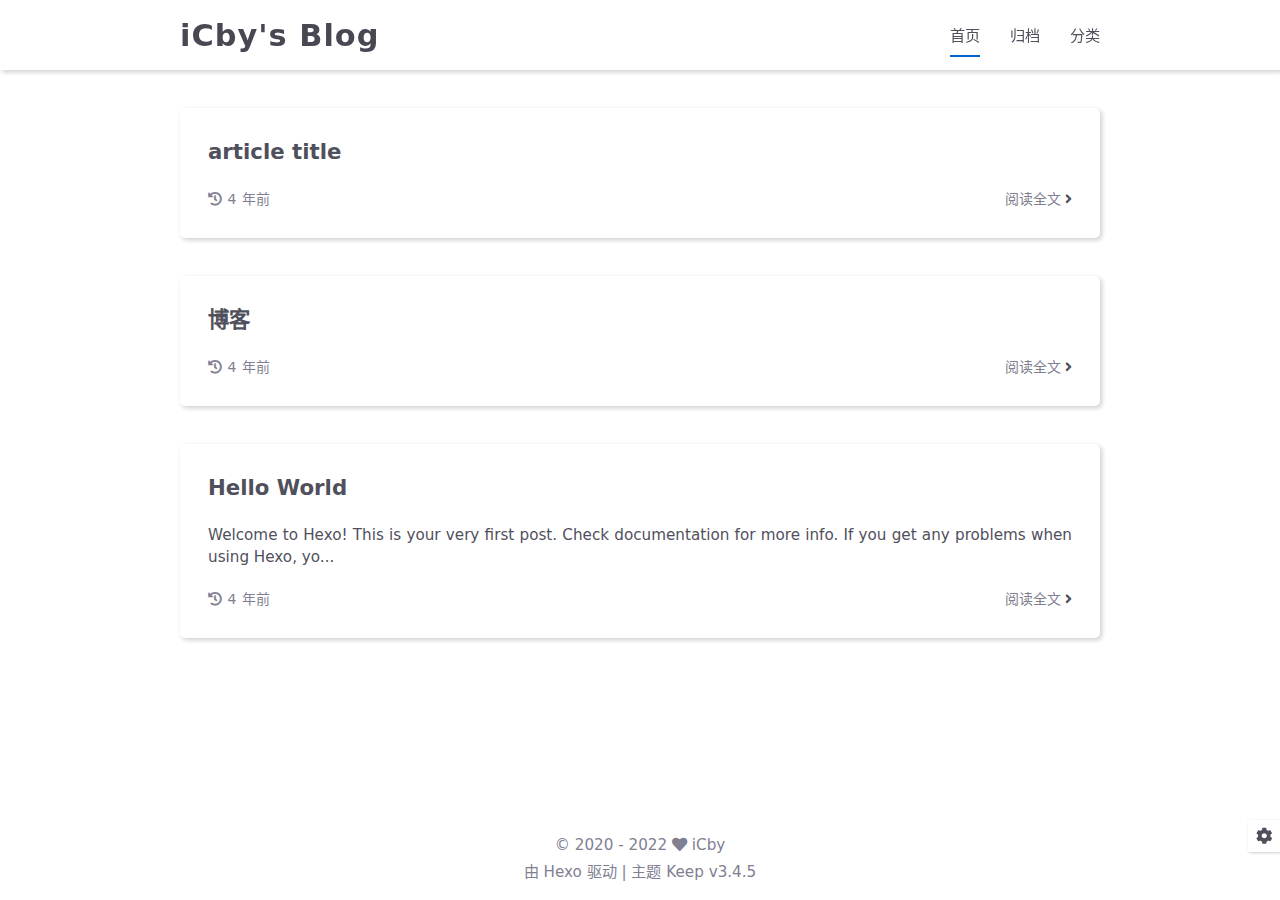
<file: index.html>
<!DOCTYPE html>
<html lang="zh-CN">
<head>
    <meta charset="utf-8">
    <meta name="viewport" content="width=device-width, initial-scale=1, maximum-scale=1">
    <meta name="keywords" content="Hexo Theme Keep">
    <meta name="description" content="Hexo Theme Keep">
    <meta name="author" content="iCby">
    
    <title>
        
        iCby&#39;s Blog
    </title>
    
<link rel="stylesheet" href="/css/style.css">

    <link rel="shortcut icon" href="/images/logo.svg">
    
<link rel="stylesheet" href="/css/font-awesome.min.css">

    <script id="hexo-configurations">
    let KEEP = window.KEEP || {};
    KEEP.hexo_config = {"hostname":"icby.github.io","root":"/","language":"zh-CN"};
    KEEP.theme_config = {"toc":{"enable":false,"number":false,"expand_all":false,"init_open":false},"style":{"primary_colo0r":"#0066CC","avatar":"https://gitee.com/icby/image/raw/master/image/maomao.JPG","favicon":"/images/logo.svg","article_img_align":"left","left_side_width":"260px","content_max_width":"920px","hover":{"shadow":false,"scale":false},"first_screen":{"enable":null,"background_img":"url(\"https://gitee.com/icby/image/raw/master/1.jpg\")","description":"Keep writing and Keep loving."},"scroll":{"progress_bar":{"enable":false},"percent":{"enable":false}}},"local_search":{"enable":false,"preload":false},"code_copy":{"enable":false,"style":"default"},"pjax":{"enable":false},"lazyload":{"enable":false},"version":"3.4.5"};
    KEEP.language_ago = {"second":"%s 秒前","minute":"%s 分钟前","hour":"%s 小时前","day":"%s 天前","week":"%s 周前","month":"%s 个月前","year":"%s 年前"};
  </script>
<meta name="generator" content="Hexo 6.1.0"><link rel="alternate" href="/atom.xml" title="Hexo" type="application/atom+xml">
</head>


<body>
<div class="progress-bar-container">
    

    
</div>


<main class="page-container">

    

    <div class="page-main-content">

        <div class="page-main-content-top">
            <header class="header-wrapper">

    <div class="header-content">
        <div class="left">
            
            <a class="logo-title" href="/">
                iCby&#39;s Blog
            </a>
        </div>

        <div class="right">
            <div class="pc">
                <ul class="menu-list">
                    
                        <li class="menu-item">
                            <a class="active"
                               href="/"
                            >
                                首页
                            </a>
                        </li>
                    
                        <li class="menu-item">
                            <a class=""
                               href="/archives"
                            >
                                归档
                            </a>
                        </li>
                    
                        <li class="menu-item">
                            <a class=""
                               href="/categories"
                            >
                                分类
                            </a>
                        </li>
                    
                    
                </ul>
            </div>
            <div class="mobile">
                
                <div class="icon-item menu-bar">
                    <div class="menu-bar-middle"></div>
                </div>
            </div>
        </div>
    </div>

    <div class="header-drawer">
        <ul class="drawer-menu-list">
            
                <li class="drawer-menu-item flex-center">
                    <a class="active"
                       href="/">首页</a>
                </li>
            
                <li class="drawer-menu-item flex-center">
                    <a class=""
                       href="/archives">归档</a>
                </li>
            
                <li class="drawer-menu-item flex-center">
                    <a class=""
                       href="/categories">分类</a>
                </li>
            
        </ul>
    </div>

    <div class="window-mask"></div>

</header>


        </div>

        <div class="page-main-content-middle">

            <div class="main-content">

                
                    <div class="home-content-container fade-in-down-animation">
    <ul class="home-article-list">
        
            <li class="home-article-item">

                

                <h3 class="home-article-title">
                    <a href="/2022/03/29/article-title/">
                        article title
                    </a>
                </h3>

                <div class="home-article-content markdown-body">
                    
                        
                    
                </div>

                <div class="home-article-meta-info-container">
    <div class="home-article-meta-info">
        <span><i class="fas fa-history"></i>&nbsp;<span class="home-article-date" data-date="Tue Mar 29 2022 11:12:10 GMT+0800">2022-03-29</span></span>
        
        
    </div>

    <a href="/2022/03/29/article-title/">阅读全文&nbsp;<i class="fas fa-angle-right"></i></a>
</div>

            </li>
        
            <li class="home-article-item">

                

                <h3 class="home-article-title">
                    <a href="/2022/03/29/%E5%8D%9A%E5%AE%A2/">
                        博客
                    </a>
                </h3>

                <div class="home-article-content markdown-body">
                    
                        
                    
                </div>

                <div class="home-article-meta-info-container">
    <div class="home-article-meta-info">
        <span><i class="fas fa-history"></i>&nbsp;<span class="home-article-date" data-date="Tue Mar 29 2022 10:49:45 GMT+0800">2022-03-29</span></span>
        
        
    </div>

    <a href="/2022/03/29/%E5%8D%9A%E5%AE%A2/">阅读全文&nbsp;<i class="fas fa-angle-right"></i></a>
</div>

            </li>
        
            <li class="home-article-item">

                

                <h3 class="home-article-title">
                    <a href="/2022/03/28/hello-world/">
                        Hello World
                    </a>
                </h3>

                <div class="home-article-content markdown-body">
                    
                        Welcome to Hexo! This is your very first post. Check documentation for more info. If you get any problems when using Hexo, yo...
                    
                </div>

                <div class="home-article-meta-info-container">
    <div class="home-article-meta-info">
        <span><i class="fas fa-history"></i>&nbsp;<span class="home-article-date" data-date="Mon Mar 28 2022 20:07:32 GMT+0800">2022-03-28</span></span>
        
        
    </div>

    <a href="/2022/03/28/hello-world/">阅读全文&nbsp;<i class="fas fa-angle-right"></i></a>
</div>

            </li>
        
    </ul>

    <div class="home-paginator">
        <div class="paginator">
    

    
</div>

    </div>
</div>


                
            </div>

        </div>

        <div class="page-main-content-bottom">
            <footer class="footer">
    <div class="info-container">
        <div class="copyright-info info-item">
            &copy;
            
              <span>2020</span>
              -
            
            2022&nbsp;<i class="fas fa-heart icon-animate"></i>&nbsp;<a href="/">iCby</a>
        </div>
        
        <div class="theme-info info-item">
            由 <a target="_blank" href="https://hexo.io">Hexo</a> 驱动&nbsp;|&nbsp;主题&nbsp;<a class="theme-version" target="_blank" href="https://github.com/XPoet/hexo-theme-keep">Keep v3.4.5</a>
        </div>
        
        
    </div>
</footer>

        </div>
    </div>

    

    <div class="right-bottom-side-tools">
        <div class="side-tools-container">
    <ul class="side-tools-list">
        <li class="tools-item tool-font-adjust-plus flex-center">
            <i class="fas fa-search-plus"></i>
        </li>

        <li class="tools-item tool-font-adjust-minus flex-center">
            <i class="fas fa-search-minus"></i>
        </li>

        <li class="tools-item tool-expand-width flex-center">
            <i class="fas fa-arrows-alt-h"></i>
        </li>

        <li class="tools-item tool-dark-light-toggle flex-center">
            <i class="fas fa-moon"></i>
        </li>

        <!-- rss -->
        

        
            <li class="tools-item tool-scroll-to-top flex-center">
                <i class="fas fa-arrow-up"></i>
            </li>
        

        <li class="tools-item tool-scroll-to-bottom flex-center">
            <i class="fas fa-arrow-down"></i>
        </li>
    </ul>

    <ul class="exposed-tools-list">
        <li class="tools-item tool-toggle-show flex-center">
            <i class="fas fa-cog fa-spin"></i>
        </li>
        
    </ul>
</div>

    </div>

    

    <div class="image-viewer-container">
    <img src="">
</div>


    

</main>





<script src="/js/utils.js"></script>

<script src="/js/main.js"></script>

<script src="/js/header-shrink.js"></script>

<script src="/js/back2top.js"></script>

<script src="/js/dark-light-toggle.js"></script>








<div class="post-scripts">
    
</div>



</body>
</html>
</file>
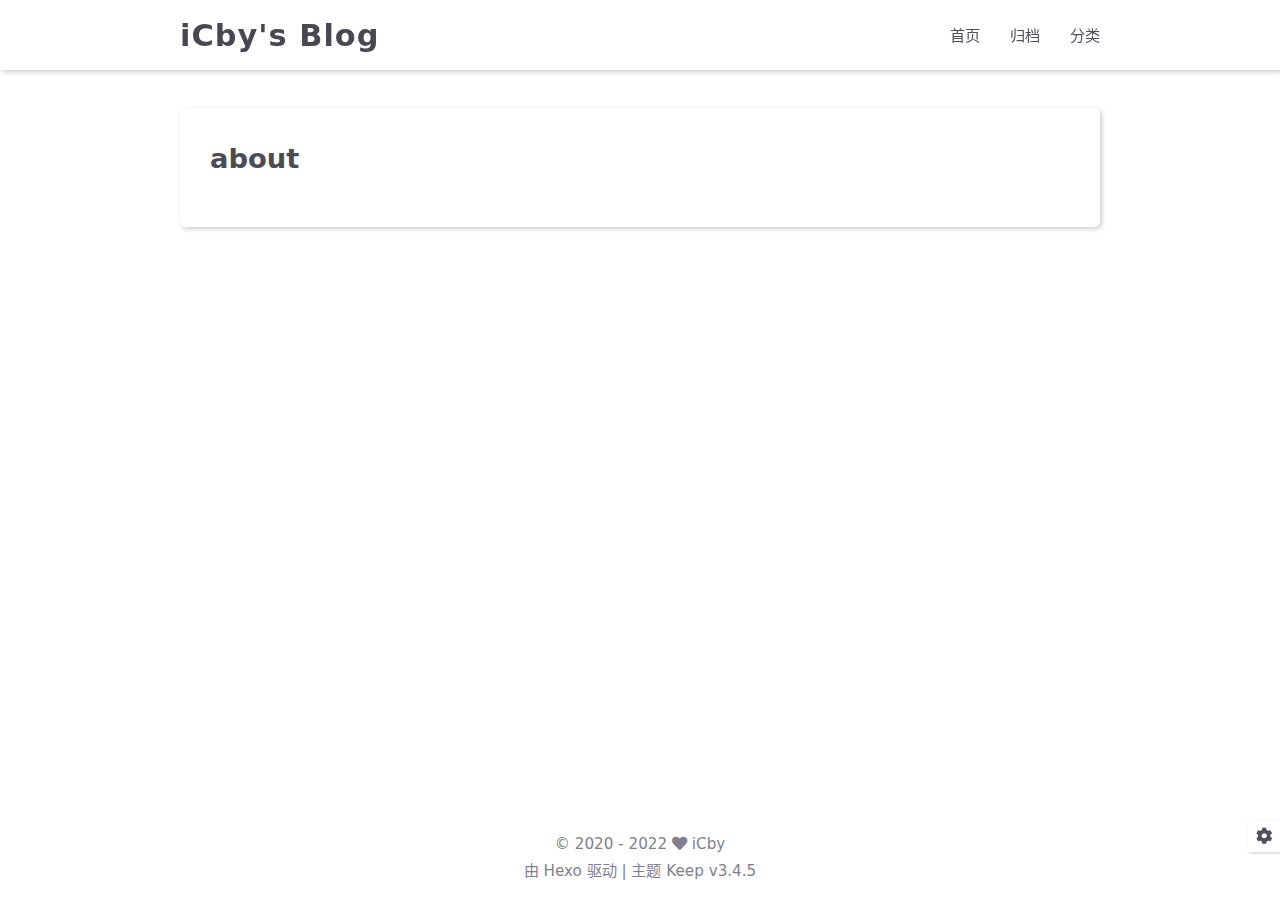
<file: about/index.html>
<!DOCTYPE html>
<html lang="zh-CN">
<head>
    <meta charset="utf-8">
    <meta name="viewport" content="width=device-width, initial-scale=1, maximum-scale=1">
    <meta name="keywords" content="Hexo Theme Keep">
    <meta name="description" content="Hexo Theme Keep">
    <meta name="author" content="iCby">
    
    <title>
        
            关于 |
        
        iCby&#39;s Blog
    </title>
    
<link rel="stylesheet" href="/css/style.css">

    <link rel="shortcut icon" href="/images/logo.svg">
    
<link rel="stylesheet" href="/css/font-awesome.min.css">

    <script id="hexo-configurations">
    let KEEP = window.KEEP || {};
    KEEP.hexo_config = {"hostname":"icby.github.io","root":"/","language":"zh-CN"};
    KEEP.theme_config = {"toc":{"enable":false,"number":false,"expand_all":false,"init_open":false},"style":{"primary_colo0r":"#0066CC","avatar":"https://gitee.com/icby/image/raw/master/image/maomao.JPG","favicon":"/images/logo.svg","article_img_align":"left","left_side_width":"260px","content_max_width":"920px","hover":{"shadow":false,"scale":false},"first_screen":{"enable":null,"background_img":"url(\"https://gitee.com/icby/image/raw/master/1.jpg\")","description":"Keep writing and Keep loving."},"scroll":{"progress_bar":{"enable":false},"percent":{"enable":false}}},"local_search":{"enable":false,"preload":false},"code_copy":{"enable":false,"style":"default"},"pjax":{"enable":false},"lazyload":{"enable":false},"version":"3.4.5"};
    KEEP.language_ago = {"second":"%s 秒前","minute":"%s 分钟前","hour":"%s 小时前","day":"%s 天前","week":"%s 周前","month":"%s 个月前","year":"%s 年前"};
  </script>
<meta name="generator" content="Hexo 6.1.0"><link rel="alternate" href="/atom.xml" title="Hexo" type="application/atom+xml">
</head>


<body>
<div class="progress-bar-container">
    

    
</div>


<main class="page-container">

    

    <div class="page-main-content">

        <div class="page-main-content-top">
            <header class="header-wrapper">

    <div class="header-content">
        <div class="left">
            
            <a class="logo-title" href="/">
                iCby&#39;s Blog
            </a>
        </div>

        <div class="right">
            <div class="pc">
                <ul class="menu-list">
                    
                        <li class="menu-item">
                            <a class=""
                               href="/"
                            >
                                首页
                            </a>
                        </li>
                    
                        <li class="menu-item">
                            <a class=""
                               href="/archives"
                            >
                                归档
                            </a>
                        </li>
                    
                        <li class="menu-item">
                            <a class=""
                               href="/categories"
                            >
                                分类
                            </a>
                        </li>
                    
                    
                </ul>
            </div>
            <div class="mobile">
                
                <div class="icon-item menu-bar">
                    <div class="menu-bar-middle"></div>
                </div>
            </div>
        </div>
    </div>

    <div class="header-drawer">
        <ul class="drawer-menu-list">
            
                <li class="drawer-menu-item flex-center">
                    <a class=""
                       href="/">首页</a>
                </li>
            
                <li class="drawer-menu-item flex-center">
                    <a class=""
                       href="/archives">归档</a>
                </li>
            
                <li class="drawer-menu-item flex-center">
                    <a class=""
                       href="/categories">分类</a>
                </li>
            
        </ul>
    </div>

    <div class="window-mask"></div>

</header>


        </div>

        <div class="page-main-content-middle">

            <div class="main-content">

                
                    <div class="fade-in-down-animation">
    <div class="page-template-container">
        
        
        <div class="page-template-content markdown-body">
            
                <h1>about</h1>
            
        </div>
        <div class="page-template-comments">
            
        </div>
    </div>
</div>


                
            </div>

        </div>

        <div class="page-main-content-bottom">
            <footer class="footer">
    <div class="info-container">
        <div class="copyright-info info-item">
            &copy;
            
              <span>2020</span>
              -
            
            2022&nbsp;<i class="fas fa-heart icon-animate"></i>&nbsp;<a href="/">iCby</a>
        </div>
        
        <div class="theme-info info-item">
            由 <a target="_blank" href="https://hexo.io">Hexo</a> 驱动&nbsp;|&nbsp;主题&nbsp;<a class="theme-version" target="_blank" href="https://github.com/XPoet/hexo-theme-keep">Keep v3.4.5</a>
        </div>
        
        
    </div>
</footer>

        </div>
    </div>

    

    <div class="right-bottom-side-tools">
        <div class="side-tools-container">
    <ul class="side-tools-list">
        <li class="tools-item tool-font-adjust-plus flex-center">
            <i class="fas fa-search-plus"></i>
        </li>

        <li class="tools-item tool-font-adjust-minus flex-center">
            <i class="fas fa-search-minus"></i>
        </li>

        <li class="tools-item tool-expand-width flex-center">
            <i class="fas fa-arrows-alt-h"></i>
        </li>

        <li class="tools-item tool-dark-light-toggle flex-center">
            <i class="fas fa-moon"></i>
        </li>

        <!-- rss -->
        

        
            <li class="tools-item tool-scroll-to-top flex-center">
                <i class="fas fa-arrow-up"></i>
            </li>
        

        <li class="tools-item tool-scroll-to-bottom flex-center">
            <i class="fas fa-arrow-down"></i>
        </li>
    </ul>

    <ul class="exposed-tools-list">
        <li class="tools-item tool-toggle-show flex-center">
            <i class="fas fa-cog fa-spin"></i>
        </li>
        
    </ul>
</div>

    </div>

    

    <div class="image-viewer-container">
    <img src="">
</div>


    

</main>




<script src="/js/utils.js"></script>

<script src="/js/main.js"></script>

<script src="/js/header-shrink.js"></script>

<script src="/js/back2top.js"></script>

<script src="/js/dark-light-toggle.js"></script>








<div class="post-scripts">
    
</div>



</body>
</html>
</file>
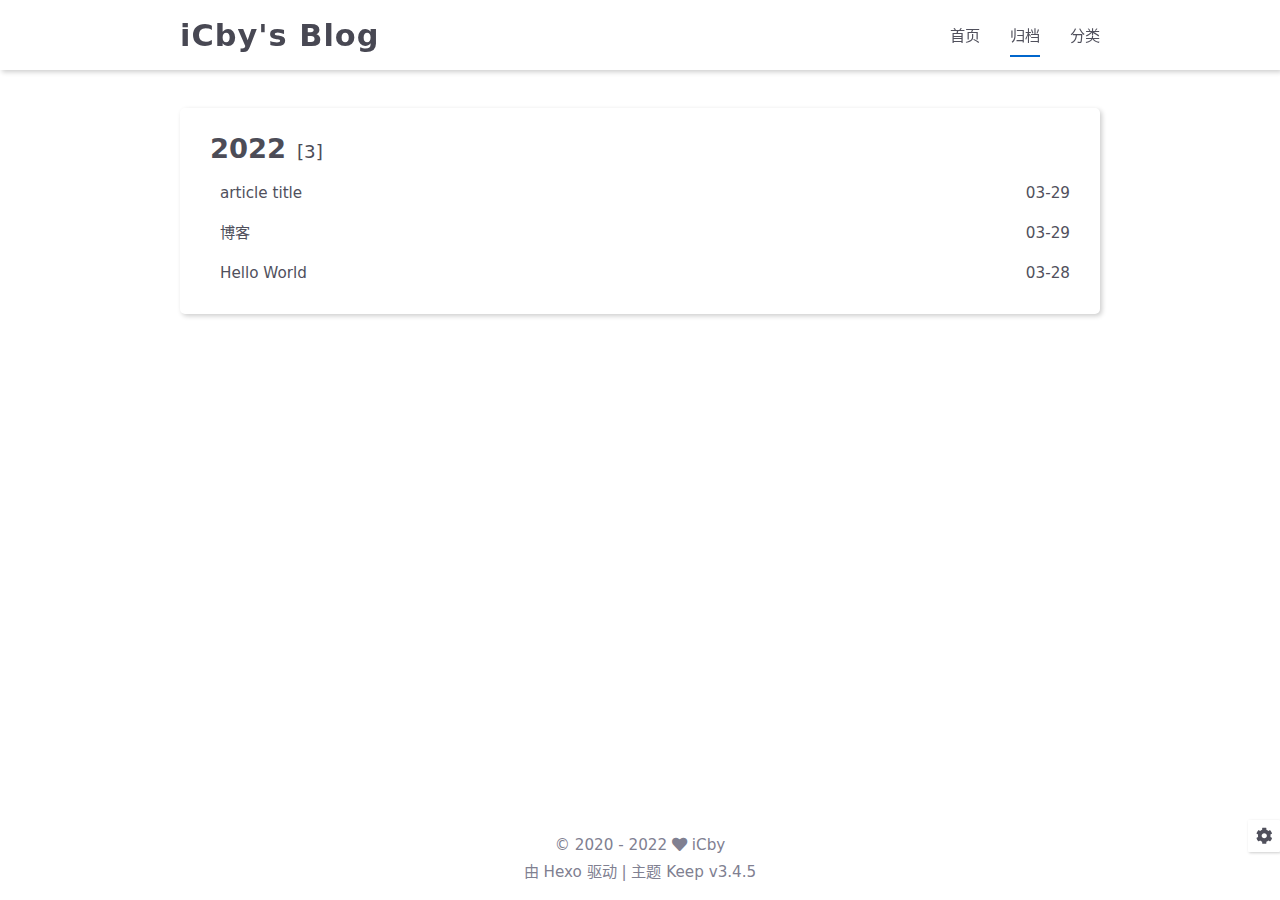
<file: archives/index.html>
<!DOCTYPE html>
<html lang="zh-CN">
<head>
    <meta charset="utf-8">
    <meta name="viewport" content="width=device-width, initial-scale=1, maximum-scale=1">
    <meta name="keywords" content="Hexo Theme Keep">
    <meta name="description" content="Hexo Theme Keep">
    <meta name="author" content="iCby">
    
    <title>
        
            归档 |
        
        iCby&#39;s Blog
    </title>
    
<link rel="stylesheet" href="/css/style.css">

    <link rel="shortcut icon" href="/images/logo.svg">
    
<link rel="stylesheet" href="/css/font-awesome.min.css">

    <script id="hexo-configurations">
    let KEEP = window.KEEP || {};
    KEEP.hexo_config = {"hostname":"icby.github.io","root":"/","language":"zh-CN"};
    KEEP.theme_config = {"toc":{"enable":false,"number":false,"expand_all":false,"init_open":false},"style":{"primary_colo0r":"#0066CC","avatar":"https://gitee.com/icby/image/raw/master/image/maomao.JPG","favicon":"/images/logo.svg","article_img_align":"left","left_side_width":"260px","content_max_width":"920px","hover":{"shadow":false,"scale":false},"first_screen":{"enable":null,"background_img":"url(\"https://gitee.com/icby/image/raw/master/1.jpg\")","description":"Keep writing and Keep loving."},"scroll":{"progress_bar":{"enable":false},"percent":{"enable":false}}},"local_search":{"enable":false,"preload":false},"code_copy":{"enable":false,"style":"default"},"pjax":{"enable":false},"lazyload":{"enable":false},"version":"3.4.5"};
    KEEP.language_ago = {"second":"%s 秒前","minute":"%s 分钟前","hour":"%s 小时前","day":"%s 天前","week":"%s 周前","month":"%s 个月前","year":"%s 年前"};
  </script>
<meta name="generator" content="Hexo 6.1.0"><link rel="alternate" href="/atom.xml" title="Hexo" type="application/atom+xml">
</head>


<body>
<div class="progress-bar-container">
    

    
</div>


<main class="page-container">

    

    <div class="page-main-content">

        <div class="page-main-content-top">
            <header class="header-wrapper">

    <div class="header-content">
        <div class="left">
            
            <a class="logo-title" href="/">
                iCby&#39;s Blog
            </a>
        </div>

        <div class="right">
            <div class="pc">
                <ul class="menu-list">
                    
                        <li class="menu-item">
                            <a class=""
                               href="/"
                            >
                                首页
                            </a>
                        </li>
                    
                        <li class="menu-item">
                            <a class="active"
                               href="/archives"
                            >
                                归档
                            </a>
                        </li>
                    
                        <li class="menu-item">
                            <a class=""
                               href="/categories"
                            >
                                分类
                            </a>
                        </li>
                    
                    
                </ul>
            </div>
            <div class="mobile">
                
                <div class="icon-item menu-bar">
                    <div class="menu-bar-middle"></div>
                </div>
            </div>
        </div>
    </div>

    <div class="header-drawer">
        <ul class="drawer-menu-list">
            
                <li class="drawer-menu-item flex-center">
                    <a class=""
                       href="/">首页</a>
                </li>
            
                <li class="drawer-menu-item flex-center">
                    <a class="active"
                       href="/archives">归档</a>
                </li>
            
                <li class="drawer-menu-item flex-center">
                    <a class=""
                       href="/categories">分类</a>
                </li>
            
        </ul>
    </div>

    <div class="window-mask"></div>

</header>


        </div>

        <div class="page-main-content-middle">

            <div class="main-content">

                
                    <div class="fade-in-down-animation">
    <div class="archive-container ">
        
<div class="archive-list-container">
    
        <section class="archive-item">
            <div class="archive-item-header">
                <span class="archive-year">2022</span>
                <span class="archive-year-post-count">[3]</span>
            </div>
            <ul class="article-list">
                
                    <li class="article-item">
                        <a class="article-title"
                           href="/2022/03/29/article-title/"
                        >article title</a>
                        <span class="article-date">03-29</span>
                    </li>
                
                    <li class="article-item">
                        <a class="article-title"
                           href="/2022/03/29/%E5%8D%9A%E5%AE%A2/"
                        >博客</a>
                        <span class="article-date">03-29</span>
                    </li>
                
                    <li class="article-item">
                        <a class="article-title"
                           href="/2022/03/28/hello-world/"
                        >Hello World</a>
                        <span class="article-date">03-28</span>
                    </li>
                
            </ul>
        </section>
    
</div>

    </div>
</div>

                
            </div>

        </div>

        <div class="page-main-content-bottom">
            <footer class="footer">
    <div class="info-container">
        <div class="copyright-info info-item">
            &copy;
            
              <span>2020</span>
              -
            
            2022&nbsp;<i class="fas fa-heart icon-animate"></i>&nbsp;<a href="/">iCby</a>
        </div>
        
        <div class="theme-info info-item">
            由 <a target="_blank" href="https://hexo.io">Hexo</a> 驱动&nbsp;|&nbsp;主题&nbsp;<a class="theme-version" target="_blank" href="https://github.com/XPoet/hexo-theme-keep">Keep v3.4.5</a>
        </div>
        
        
    </div>
</footer>

        </div>
    </div>

    

    <div class="right-bottom-side-tools">
        <div class="side-tools-container">
    <ul class="side-tools-list">
        <li class="tools-item tool-font-adjust-plus flex-center">
            <i class="fas fa-search-plus"></i>
        </li>

        <li class="tools-item tool-font-adjust-minus flex-center">
            <i class="fas fa-search-minus"></i>
        </li>

        <li class="tools-item tool-expand-width flex-center">
            <i class="fas fa-arrows-alt-h"></i>
        </li>

        <li class="tools-item tool-dark-light-toggle flex-center">
            <i class="fas fa-moon"></i>
        </li>

        <!-- rss -->
        

        
            <li class="tools-item tool-scroll-to-top flex-center">
                <i class="fas fa-arrow-up"></i>
            </li>
        

        <li class="tools-item tool-scroll-to-bottom flex-center">
            <i class="fas fa-arrow-down"></i>
        </li>
    </ul>

    <ul class="exposed-tools-list">
        <li class="tools-item tool-toggle-show flex-center">
            <i class="fas fa-cog fa-spin"></i>
        </li>
        
    </ul>
</div>

    </div>

    

    <div class="image-viewer-container">
    <img src="">
</div>


    

</main>




<script src="/js/utils.js"></script>

<script src="/js/main.js"></script>

<script src="/js/header-shrink.js"></script>

<script src="/js/back2top.js"></script>

<script src="/js/dark-light-toggle.js"></script>








<div class="post-scripts">
    
</div>



</body>
</html>
</file>
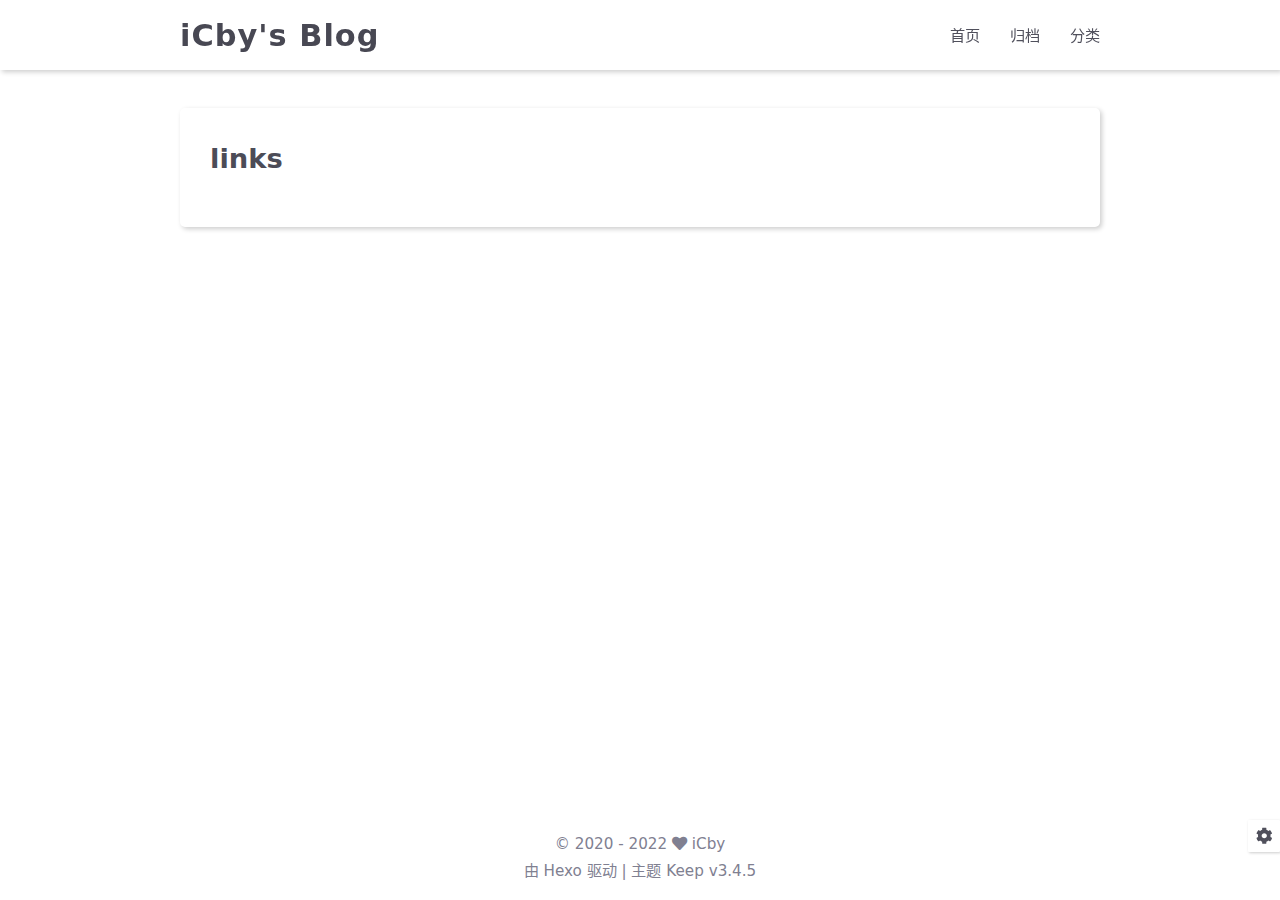
<file: links/index.html>
<!DOCTYPE html>
<html lang="zh-CN">
<head>
    <meta charset="utf-8">
    <meta name="viewport" content="width=device-width, initial-scale=1, maximum-scale=1">
    <meta name="keywords" content="Hexo Theme Keep">
    <meta name="description" content="Hexo Theme Keep">
    <meta name="author" content="iCby">
    
    <title>
        
            友链 |
        
        iCby&#39;s Blog
    </title>
    
<link rel="stylesheet" href="/css/style.css">

    <link rel="shortcut icon" href="/images/logo.svg">
    
<link rel="stylesheet" href="/css/font-awesome.min.css">

    <script id="hexo-configurations">
    let KEEP = window.KEEP || {};
    KEEP.hexo_config = {"hostname":"icby.github.io","root":"/","language":"zh-CN"};
    KEEP.theme_config = {"toc":{"enable":false,"number":false,"expand_all":false,"init_open":false},"style":{"primary_colo0r":"#0066CC","avatar":"https://gitee.com/icby/image/raw/master/image/maomao.JPG","favicon":"/images/logo.svg","article_img_align":"left","left_side_width":"260px","content_max_width":"920px","hover":{"shadow":false,"scale":false},"first_screen":{"enable":null,"background_img":"url(\"https://gitee.com/icby/image/raw/master/1.jpg\")","description":"Keep writing and Keep loving."},"scroll":{"progress_bar":{"enable":false},"percent":{"enable":false}}},"local_search":{"enable":false,"preload":false},"code_copy":{"enable":false,"style":"default"},"pjax":{"enable":false},"lazyload":{"enable":false},"version":"3.4.5"};
    KEEP.language_ago = {"second":"%s 秒前","minute":"%s 分钟前","hour":"%s 小时前","day":"%s 天前","week":"%s 周前","month":"%s 个月前","year":"%s 年前"};
  </script>
<meta name="generator" content="Hexo 6.1.0"><link rel="alternate" href="/atom.xml" title="Hexo" type="application/atom+xml">
</head>


<body>
<div class="progress-bar-container">
    

    
</div>


<main class="page-container">

    

    <div class="page-main-content">

        <div class="page-main-content-top">
            <header class="header-wrapper">

    <div class="header-content">
        <div class="left">
            
            <a class="logo-title" href="/">
                iCby&#39;s Blog
            </a>
        </div>

        <div class="right">
            <div class="pc">
                <ul class="menu-list">
                    
                        <li class="menu-item">
                            <a class=""
                               href="/"
                            >
                                首页
                            </a>
                        </li>
                    
                        <li class="menu-item">
                            <a class=""
                               href="/archives"
                            >
                                归档
                            </a>
                        </li>
                    
                        <li class="menu-item">
                            <a class=""
                               href="/categories"
                            >
                                分类
                            </a>
                        </li>
                    
                    
                </ul>
            </div>
            <div class="mobile">
                
                <div class="icon-item menu-bar">
                    <div class="menu-bar-middle"></div>
                </div>
            </div>
        </div>
    </div>

    <div class="header-drawer">
        <ul class="drawer-menu-list">
            
                <li class="drawer-menu-item flex-center">
                    <a class=""
                       href="/">首页</a>
                </li>
            
                <li class="drawer-menu-item flex-center">
                    <a class=""
                       href="/archives">归档</a>
                </li>
            
                <li class="drawer-menu-item flex-center">
                    <a class=""
                       href="/categories">分类</a>
                </li>
            
        </ul>
    </div>

    <div class="window-mask"></div>

</header>


        </div>

        <div class="page-main-content-middle">

            <div class="main-content">

                
                    <div class="fade-in-down-animation">
    <div class="page-template-container">
        
        
        <div class="page-template-content markdown-body">
            
                <h1>links</h1>
            
        </div>
        <div class="page-template-comments">
            
        </div>
    </div>
</div>


                
            </div>

        </div>

        <div class="page-main-content-bottom">
            <footer class="footer">
    <div class="info-container">
        <div class="copyright-info info-item">
            &copy;
            
              <span>2020</span>
              -
            
            2022&nbsp;<i class="fas fa-heart icon-animate"></i>&nbsp;<a href="/">iCby</a>
        </div>
        
        <div class="theme-info info-item">
            由 <a target="_blank" href="https://hexo.io">Hexo</a> 驱动&nbsp;|&nbsp;主题&nbsp;<a class="theme-version" target="_blank" href="https://github.com/XPoet/hexo-theme-keep">Keep v3.4.5</a>
        </div>
        
        
    </div>
</footer>

        </div>
    </div>

    

    <div class="right-bottom-side-tools">
        <div class="side-tools-container">
    <ul class="side-tools-list">
        <li class="tools-item tool-font-adjust-plus flex-center">
            <i class="fas fa-search-plus"></i>
        </li>

        <li class="tools-item tool-font-adjust-minus flex-center">
            <i class="fas fa-search-minus"></i>
        </li>

        <li class="tools-item tool-expand-width flex-center">
            <i class="fas fa-arrows-alt-h"></i>
        </li>

        <li class="tools-item tool-dark-light-toggle flex-center">
            <i class="fas fa-moon"></i>
        </li>

        <!-- rss -->
        

        
            <li class="tools-item tool-scroll-to-top flex-center">
                <i class="fas fa-arrow-up"></i>
            </li>
        

        <li class="tools-item tool-scroll-to-bottom flex-center">
            <i class="fas fa-arrow-down"></i>
        </li>
    </ul>

    <ul class="exposed-tools-list">
        <li class="tools-item tool-toggle-show flex-center">
            <i class="fas fa-cog fa-spin"></i>
        </li>
        
    </ul>
</div>

    </div>

    

    <div class="image-viewer-container">
    <img src="">
</div>


    

</main>




<script src="/js/utils.js"></script>

<script src="/js/main.js"></script>

<script src="/js/header-shrink.js"></script>

<script src="/js/back2top.js"></script>

<script src="/js/dark-light-toggle.js"></script>








<div class="post-scripts">
    
</div>



</body>
</html>
</file>
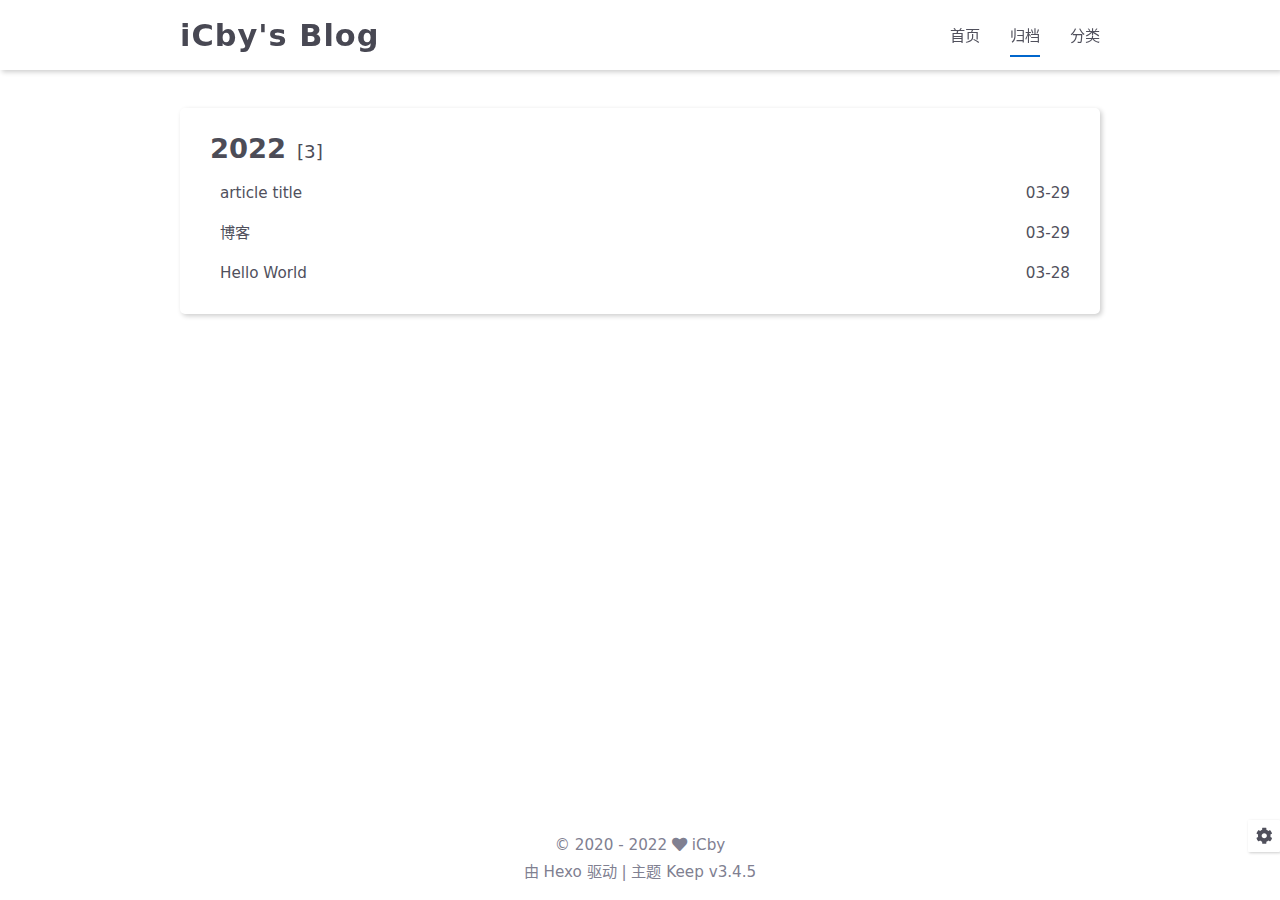
<file: archives/2022/index.html>
<!DOCTYPE html>
<html lang="zh-CN">
<head>
    <meta charset="utf-8">
    <meta name="viewport" content="width=device-width, initial-scale=1, maximum-scale=1">
    <meta name="keywords" content="Hexo Theme Keep">
    <meta name="description" content="Hexo Theme Keep">
    <meta name="author" content="iCby">
    
    <title>
        
            归档: 2022 |
        
        iCby&#39;s Blog
    </title>
    
<link rel="stylesheet" href="/css/style.css">

    <link rel="shortcut icon" href="/images/logo.svg">
    
<link rel="stylesheet" href="/css/font-awesome.min.css">

    <script id="hexo-configurations">
    let KEEP = window.KEEP || {};
    KEEP.hexo_config = {"hostname":"icby.github.io","root":"/","language":"zh-CN"};
    KEEP.theme_config = {"toc":{"enable":false,"number":false,"expand_all":false,"init_open":false},"style":{"primary_colo0r":"#0066CC","avatar":"https://gitee.com/icby/image/raw/master/image/maomao.JPG","favicon":"/images/logo.svg","article_img_align":"left","left_side_width":"260px","content_max_width":"920px","hover":{"shadow":false,"scale":false},"first_screen":{"enable":null,"background_img":"url(\"https://gitee.com/icby/image/raw/master/1.jpg\")","description":"Keep writing and Keep loving."},"scroll":{"progress_bar":{"enable":false},"percent":{"enable":false}}},"local_search":{"enable":false,"preload":false},"code_copy":{"enable":false,"style":"default"},"pjax":{"enable":false},"lazyload":{"enable":false},"version":"3.4.5"};
    KEEP.language_ago = {"second":"%s 秒前","minute":"%s 分钟前","hour":"%s 小时前","day":"%s 天前","week":"%s 周前","month":"%s 个月前","year":"%s 年前"};
  </script>
<meta name="generator" content="Hexo 6.1.0"><link rel="alternate" href="/atom.xml" title="Hexo" type="application/atom+xml">
</head>


<body>
<div class="progress-bar-container">
    

    
</div>


<main class="page-container">

    

    <div class="page-main-content">

        <div class="page-main-content-top">
            <header class="header-wrapper">

    <div class="header-content">
        <div class="left">
            
            <a class="logo-title" href="/">
                iCby&#39;s Blog
            </a>
        </div>

        <div class="right">
            <div class="pc">
                <ul class="menu-list">
                    
                        <li class="menu-item">
                            <a class=""
                               href="/"
                            >
                                首页
                            </a>
                        </li>
                    
                        <li class="menu-item">
                            <a class="active"
                               href="/archives"
                            >
                                归档
                            </a>
                        </li>
                    
                        <li class="menu-item">
                            <a class=""
                               href="/categories"
                            >
                                分类
                            </a>
                        </li>
                    
                    
                </ul>
            </div>
            <div class="mobile">
                
                <div class="icon-item menu-bar">
                    <div class="menu-bar-middle"></div>
                </div>
            </div>
        </div>
    </div>

    <div class="header-drawer">
        <ul class="drawer-menu-list">
            
                <li class="drawer-menu-item flex-center">
                    <a class=""
                       href="/">首页</a>
                </li>
            
                <li class="drawer-menu-item flex-center">
                    <a class="active"
                       href="/archives">归档</a>
                </li>
            
                <li class="drawer-menu-item flex-center">
                    <a class=""
                       href="/categories">分类</a>
                </li>
            
        </ul>
    </div>

    <div class="window-mask"></div>

</header>


        </div>

        <div class="page-main-content-middle">

            <div class="main-content">

                
                    <div class="fade-in-down-animation">
    <div class="archive-container ">
        
<div class="archive-list-container">
    
        <section class="archive-item">
            <div class="archive-item-header">
                <span class="archive-year">2022</span>
                <span class="archive-year-post-count">[3]</span>
            </div>
            <ul class="article-list">
                
                    <li class="article-item">
                        <a class="article-title"
                           href="/2022/03/29/article-title/"
                        >article title</a>
                        <span class="article-date">03-29</span>
                    </li>
                
                    <li class="article-item">
                        <a class="article-title"
                           href="/2022/03/29/%E5%8D%9A%E5%AE%A2/"
                        >博客</a>
                        <span class="article-date">03-29</span>
                    </li>
                
                    <li class="article-item">
                        <a class="article-title"
                           href="/2022/03/28/hello-world/"
                        >Hello World</a>
                        <span class="article-date">03-28</span>
                    </li>
                
            </ul>
        </section>
    
</div>

    </div>
</div>

                
            </div>

        </div>

        <div class="page-main-content-bottom">
            <footer class="footer">
    <div class="info-container">
        <div class="copyright-info info-item">
            &copy;
            
              <span>2020</span>
              -
            
            2022&nbsp;<i class="fas fa-heart icon-animate"></i>&nbsp;<a href="/">iCby</a>
        </div>
        
        <div class="theme-info info-item">
            由 <a target="_blank" href="https://hexo.io">Hexo</a> 驱动&nbsp;|&nbsp;主题&nbsp;<a class="theme-version" target="_blank" href="https://github.com/XPoet/hexo-theme-keep">Keep v3.4.5</a>
        </div>
        
        
    </div>
</footer>

        </div>
    </div>

    

    <div class="right-bottom-side-tools">
        <div class="side-tools-container">
    <ul class="side-tools-list">
        <li class="tools-item tool-font-adjust-plus flex-center">
            <i class="fas fa-search-plus"></i>
        </li>

        <li class="tools-item tool-font-adjust-minus flex-center">
            <i class="fas fa-search-minus"></i>
        </li>

        <li class="tools-item tool-expand-width flex-center">
            <i class="fas fa-arrows-alt-h"></i>
        </li>

        <li class="tools-item tool-dark-light-toggle flex-center">
            <i class="fas fa-moon"></i>
        </li>

        <!-- rss -->
        

        
            <li class="tools-item tool-scroll-to-top flex-center">
                <i class="fas fa-arrow-up"></i>
            </li>
        

        <li class="tools-item tool-scroll-to-bottom flex-center">
            <i class="fas fa-arrow-down"></i>
        </li>
    </ul>

    <ul class="exposed-tools-list">
        <li class="tools-item tool-toggle-show flex-center">
            <i class="fas fa-cog fa-spin"></i>
        </li>
        
    </ul>
</div>

    </div>

    

    <div class="image-viewer-container">
    <img src="">
</div>


    

</main>




<script src="/js/utils.js"></script>

<script src="/js/main.js"></script>

<script src="/js/header-shrink.js"></script>

<script src="/js/back2top.js"></script>

<script src="/js/dark-light-toggle.js"></script>








<div class="post-scripts">
    
</div>



</body>
</html>
</file>
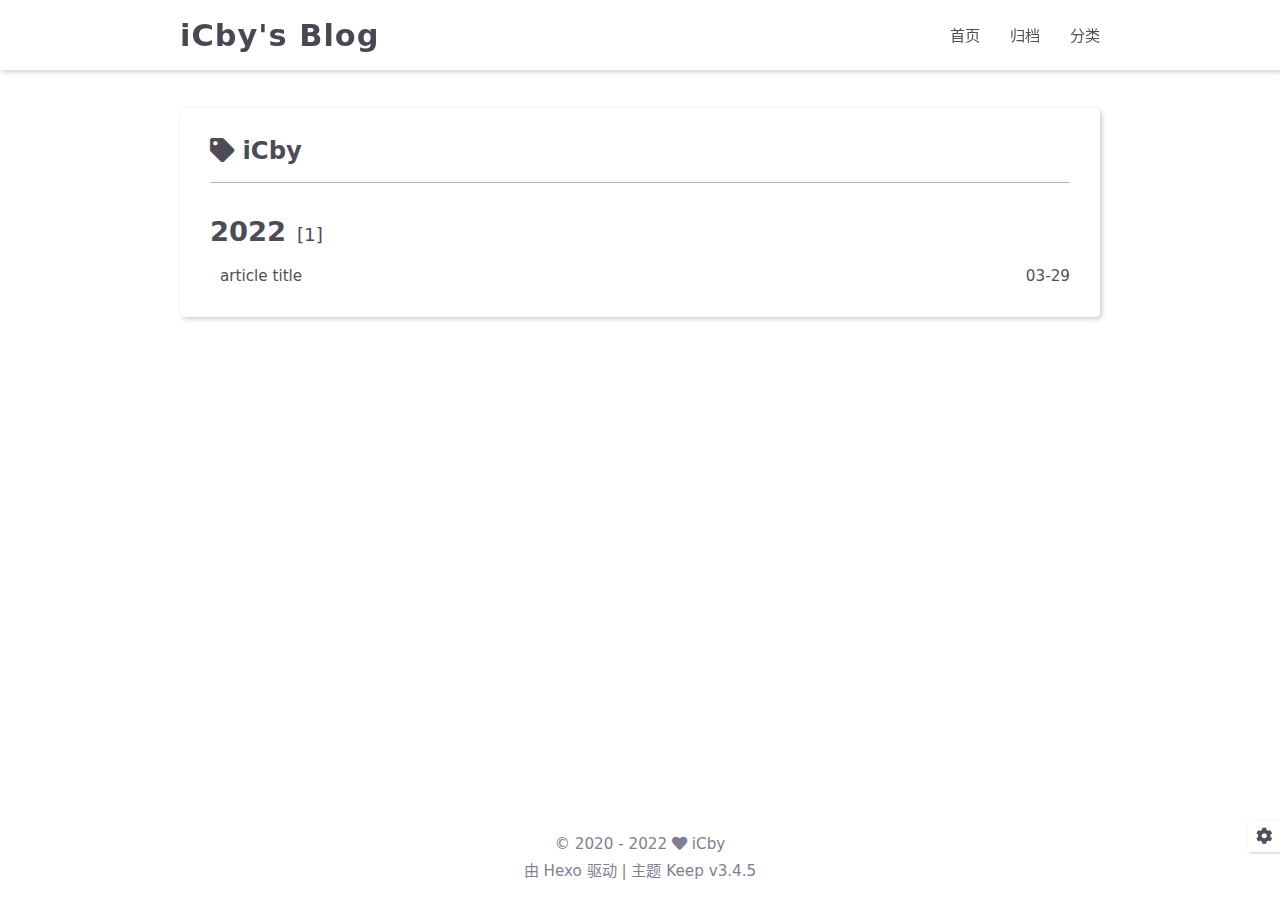
<file: tags/iCby/index.html>
<!DOCTYPE html>
<html lang="zh-CN">
<head>
    <meta charset="utf-8">
    <meta name="viewport" content="width=device-width, initial-scale=1, maximum-scale=1">
    <meta name="keywords" content="Hexo Theme Keep">
    <meta name="description" content="Hexo Theme Keep">
    <meta name="author" content="iCby">
    
    <title>
        
            标签: iCby |
        
        iCby&#39;s Blog
    </title>
    
<link rel="stylesheet" href="/css/style.css">

    <link rel="shortcut icon" href="/images/logo.svg">
    
<link rel="stylesheet" href="/css/font-awesome.min.css">

    <script id="hexo-configurations">
    let KEEP = window.KEEP || {};
    KEEP.hexo_config = {"hostname":"icby.github.io","root":"/","language":"zh-CN"};
    KEEP.theme_config = {"toc":{"enable":false,"number":false,"expand_all":false,"init_open":false},"style":{"primary_colo0r":"#0066CC","avatar":"https://gitee.com/icby/image/raw/master/image/maomao.JPG","favicon":"/images/logo.svg","article_img_align":"left","left_side_width":"260px","content_max_width":"920px","hover":{"shadow":false,"scale":false},"first_screen":{"enable":null,"background_img":"url(\"https://gitee.com/icby/image/raw/master/1.jpg\")","description":"Keep writing and Keep loving."},"scroll":{"progress_bar":{"enable":false},"percent":{"enable":false}}},"local_search":{"enable":false,"preload":false},"code_copy":{"enable":false,"style":"default"},"pjax":{"enable":false},"lazyload":{"enable":false},"version":"3.4.5"};
    KEEP.language_ago = {"second":"%s 秒前","minute":"%s 分钟前","hour":"%s 小时前","day":"%s 天前","week":"%s 周前","month":"%s 个月前","year":"%s 年前"};
  </script>
<meta name="generator" content="Hexo 6.1.0"><link rel="alternate" href="/atom.xml" title="Hexo" type="application/atom+xml">
</head>


<body>
<div class="progress-bar-container">
    

    
</div>


<main class="page-container">

    

    <div class="page-main-content">

        <div class="page-main-content-top">
            <header class="header-wrapper">

    <div class="header-content">
        <div class="left">
            
            <a class="logo-title" href="/">
                iCby&#39;s Blog
            </a>
        </div>

        <div class="right">
            <div class="pc">
                <ul class="menu-list">
                    
                        <li class="menu-item">
                            <a class=""
                               href="/"
                            >
                                首页
                            </a>
                        </li>
                    
                        <li class="menu-item">
                            <a class=""
                               href="/archives"
                            >
                                归档
                            </a>
                        </li>
                    
                        <li class="menu-item">
                            <a class=""
                               href="/categories"
                            >
                                分类
                            </a>
                        </li>
                    
                    
                </ul>
            </div>
            <div class="mobile">
                
                <div class="icon-item menu-bar">
                    <div class="menu-bar-middle"></div>
                </div>
            </div>
        </div>
    </div>

    <div class="header-drawer">
        <ul class="drawer-menu-list">
            
                <li class="drawer-menu-item flex-center">
                    <a class=""
                       href="/">首页</a>
                </li>
            
                <li class="drawer-menu-item flex-center">
                    <a class=""
                       href="/archives">归档</a>
                </li>
            
                <li class="drawer-menu-item flex-center">
                    <a class=""
                       href="/categories">分类</a>
                </li>
            
        </ul>
    </div>

    <div class="window-mask"></div>

</header>


        </div>

        <div class="page-main-content-middle">

            <div class="main-content">

                
                    <div class="fade-in-down-animation">
    <div class="tag-container">
        <div class="tag-name"><i class="fas fa-tag"></i>&nbsp;iCby
        </div>
        <div class="tag-post-list">
            
<div class="archive-list-container">
    
        <section class="archive-item">
            <div class="archive-item-header">
                <span class="archive-year">2022</span>
                <span class="archive-year-post-count">[1]</span>
            </div>
            <ul class="article-list">
                
                    <li class="article-item">
                        <a class="article-title"
                           href="/2022/03/29/article-title/"
                        >article title</a>
                        <span class="article-date">03-29</span>
                    </li>
                
            </ul>
        </section>
    
</div>

        </div>
    </div>

    <div class="tag-paginator">
        <div class="paginator">
    

    
</div>

    </div>
</div>


                
            </div>

        </div>

        <div class="page-main-content-bottom">
            <footer class="footer">
    <div class="info-container">
        <div class="copyright-info info-item">
            &copy;
            
              <span>2020</span>
              -
            
            2022&nbsp;<i class="fas fa-heart icon-animate"></i>&nbsp;<a href="/">iCby</a>
        </div>
        
        <div class="theme-info info-item">
            由 <a target="_blank" href="https://hexo.io">Hexo</a> 驱动&nbsp;|&nbsp;主题&nbsp;<a class="theme-version" target="_blank" href="https://github.com/XPoet/hexo-theme-keep">Keep v3.4.5</a>
        </div>
        
        
    </div>
</footer>

        </div>
    </div>

    

    <div class="right-bottom-side-tools">
        <div class="side-tools-container">
    <ul class="side-tools-list">
        <li class="tools-item tool-font-adjust-plus flex-center">
            <i class="fas fa-search-plus"></i>
        </li>

        <li class="tools-item tool-font-adjust-minus flex-center">
            <i class="fas fa-search-minus"></i>
        </li>

        <li class="tools-item tool-expand-width flex-center">
            <i class="fas fa-arrows-alt-h"></i>
        </li>

        <li class="tools-item tool-dark-light-toggle flex-center">
            <i class="fas fa-moon"></i>
        </li>

        <!-- rss -->
        

        
            <li class="tools-item tool-scroll-to-top flex-center">
                <i class="fas fa-arrow-up"></i>
            </li>
        

        <li class="tools-item tool-scroll-to-bottom flex-center">
            <i class="fas fa-arrow-down"></i>
        </li>
    </ul>

    <ul class="exposed-tools-list">
        <li class="tools-item tool-toggle-show flex-center">
            <i class="fas fa-cog fa-spin"></i>
        </li>
        
    </ul>
</div>

    </div>

    

    <div class="image-viewer-container">
    <img src="">
</div>


    

</main>




<script src="/js/utils.js"></script>

<script src="/js/main.js"></script>

<script src="/js/header-shrink.js"></script>

<script src="/js/back2top.js"></script>

<script src="/js/dark-light-toggle.js"></script>








<div class="post-scripts">
    
</div>



</body>
</html>
</file>
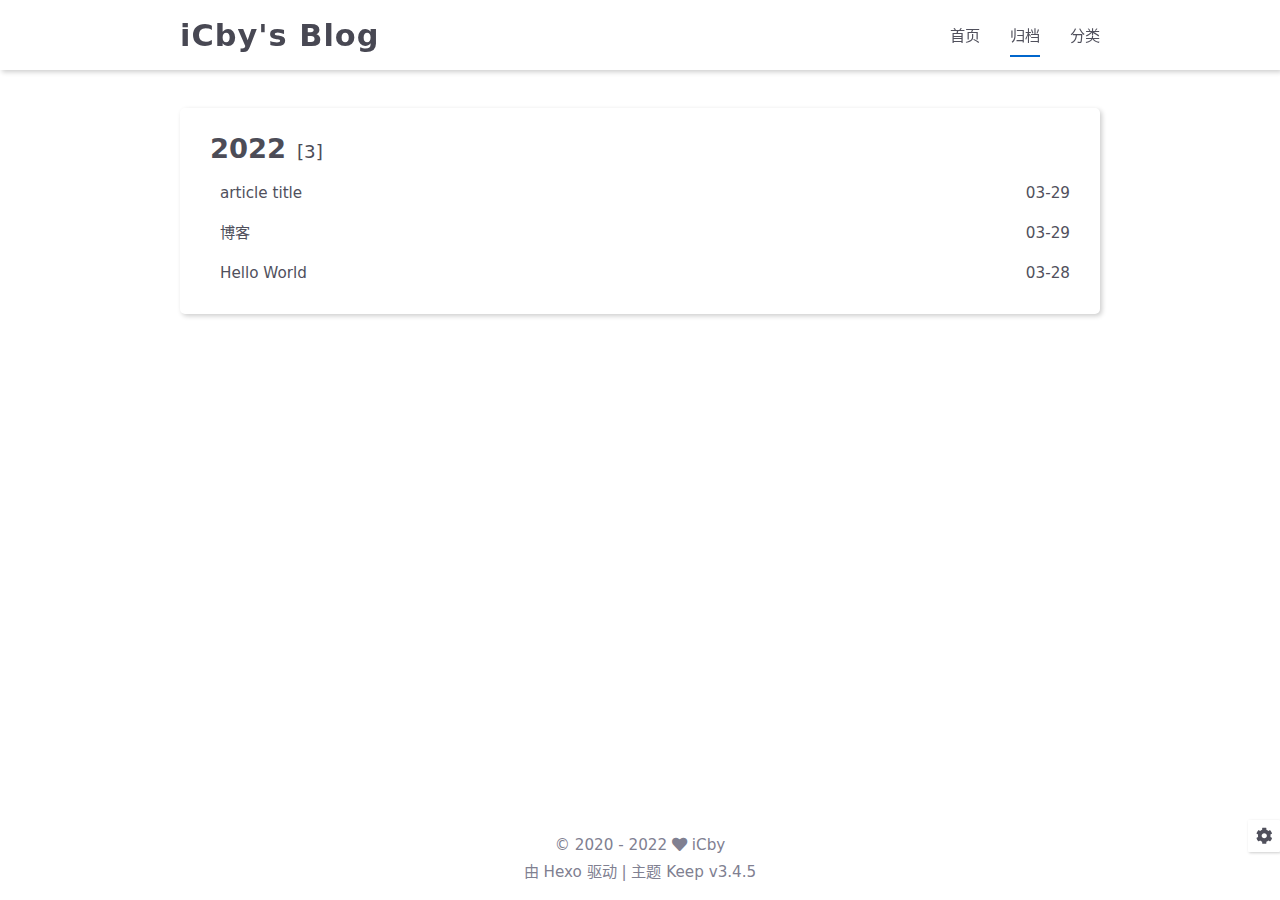
<file: archives/2022/03/index.html>
<!DOCTYPE html>
<html lang="zh-CN">
<head>
    <meta charset="utf-8">
    <meta name="viewport" content="width=device-width, initial-scale=1, maximum-scale=1">
    <meta name="keywords" content="Hexo Theme Keep">
    <meta name="description" content="Hexo Theme Keep">
    <meta name="author" content="iCby">
    
    <title>
        
            归档: 2022/3 |
        
        iCby&#39;s Blog
    </title>
    
<link rel="stylesheet" href="/css/style.css">

    <link rel="shortcut icon" href="/images/logo.svg">
    
<link rel="stylesheet" href="/css/font-awesome.min.css">

    <script id="hexo-configurations">
    let KEEP = window.KEEP || {};
    KEEP.hexo_config = {"hostname":"icby.github.io","root":"/","language":"zh-CN"};
    KEEP.theme_config = {"toc":{"enable":false,"number":false,"expand_all":false,"init_open":false},"style":{"primary_colo0r":"#0066CC","avatar":"https://gitee.com/icby/image/raw/master/image/maomao.JPG","favicon":"/images/logo.svg","article_img_align":"left","left_side_width":"260px","content_max_width":"920px","hover":{"shadow":false,"scale":false},"first_screen":{"enable":null,"background_img":"url(\"https://gitee.com/icby/image/raw/master/1.jpg\")","description":"Keep writing and Keep loving."},"scroll":{"progress_bar":{"enable":false},"percent":{"enable":false}}},"local_search":{"enable":false,"preload":false},"code_copy":{"enable":false,"style":"default"},"pjax":{"enable":false},"lazyload":{"enable":false},"version":"3.4.5"};
    KEEP.language_ago = {"second":"%s 秒前","minute":"%s 分钟前","hour":"%s 小时前","day":"%s 天前","week":"%s 周前","month":"%s 个月前","year":"%s 年前"};
  </script>
<meta name="generator" content="Hexo 6.1.0"><link rel="alternate" href="/atom.xml" title="Hexo" type="application/atom+xml">
</head>


<body>
<div class="progress-bar-container">
    

    
</div>


<main class="page-container">

    

    <div class="page-main-content">

        <div class="page-main-content-top">
            <header class="header-wrapper">

    <div class="header-content">
        <div class="left">
            
            <a class="logo-title" href="/">
                iCby&#39;s Blog
            </a>
        </div>

        <div class="right">
            <div class="pc">
                <ul class="menu-list">
                    
                        <li class="menu-item">
                            <a class=""
                               href="/"
                            >
                                首页
                            </a>
                        </li>
                    
                        <li class="menu-item">
                            <a class="active"
                               href="/archives"
                            >
                                归档
                            </a>
                        </li>
                    
                        <li class="menu-item">
                            <a class=""
                               href="/categories"
                            >
                                分类
                            </a>
                        </li>
                    
                    
                </ul>
            </div>
            <div class="mobile">
                
                <div class="icon-item menu-bar">
                    <div class="menu-bar-middle"></div>
                </div>
            </div>
        </div>
    </div>

    <div class="header-drawer">
        <ul class="drawer-menu-list">
            
                <li class="drawer-menu-item flex-center">
                    <a class=""
                       href="/">首页</a>
                </li>
            
                <li class="drawer-menu-item flex-center">
                    <a class="active"
                       href="/archives">归档</a>
                </li>
            
                <li class="drawer-menu-item flex-center">
                    <a class=""
                       href="/categories">分类</a>
                </li>
            
        </ul>
    </div>

    <div class="window-mask"></div>

</header>


        </div>

        <div class="page-main-content-middle">

            <div class="main-content">

                
                    <div class="fade-in-down-animation">
    <div class="archive-container ">
        
<div class="archive-list-container">
    
        <section class="archive-item">
            <div class="archive-item-header">
                <span class="archive-year">2022</span>
                <span class="archive-year-post-count">[3]</span>
            </div>
            <ul class="article-list">
                
                    <li class="article-item">
                        <a class="article-title"
                           href="/2022/03/29/article-title/"
                        >article title</a>
                        <span class="article-date">03-29</span>
                    </li>
                
                    <li class="article-item">
                        <a class="article-title"
                           href="/2022/03/29/%E5%8D%9A%E5%AE%A2/"
                        >博客</a>
                        <span class="article-date">03-29</span>
                    </li>
                
                    <li class="article-item">
                        <a class="article-title"
                           href="/2022/03/28/hello-world/"
                        >Hello World</a>
                        <span class="article-date">03-28</span>
                    </li>
                
            </ul>
        </section>
    
</div>

    </div>
</div>

                
            </div>

        </div>

        <div class="page-main-content-bottom">
            <footer class="footer">
    <div class="info-container">
        <div class="copyright-info info-item">
            &copy;
            
              <span>2020</span>
              -
            
            2022&nbsp;<i class="fas fa-heart icon-animate"></i>&nbsp;<a href="/">iCby</a>
        </div>
        
        <div class="theme-info info-item">
            由 <a target="_blank" href="https://hexo.io">Hexo</a> 驱动&nbsp;|&nbsp;主题&nbsp;<a class="theme-version" target="_blank" href="https://github.com/XPoet/hexo-theme-keep">Keep v3.4.5</a>
        </div>
        
        
    </div>
</footer>

        </div>
    </div>

    

    <div class="right-bottom-side-tools">
        <div class="side-tools-container">
    <ul class="side-tools-list">
        <li class="tools-item tool-font-adjust-plus flex-center">
            <i class="fas fa-search-plus"></i>
        </li>

        <li class="tools-item tool-font-adjust-minus flex-center">
            <i class="fas fa-search-minus"></i>
        </li>

        <li class="tools-item tool-expand-width flex-center">
            <i class="fas fa-arrows-alt-h"></i>
        </li>

        <li class="tools-item tool-dark-light-toggle flex-center">
            <i class="fas fa-moon"></i>
        </li>

        <!-- rss -->
        

        
            <li class="tools-item tool-scroll-to-top flex-center">
                <i class="fas fa-arrow-up"></i>
            </li>
        

        <li class="tools-item tool-scroll-to-bottom flex-center">
            <i class="fas fa-arrow-down"></i>
        </li>
    </ul>

    <ul class="exposed-tools-list">
        <li class="tools-item tool-toggle-show flex-center">
            <i class="fas fa-cog fa-spin"></i>
        </li>
        
    </ul>
</div>

    </div>

    

    <div class="image-viewer-container">
    <img src="">
</div>


    

</main>




<script src="/js/utils.js"></script>

<script src="/js/main.js"></script>

<script src="/js/header-shrink.js"></script>

<script src="/js/back2top.js"></script>

<script src="/js/dark-light-toggle.js"></script>








<div class="post-scripts">
    
</div>



</body>
</html>
</file>
<file: css/style.css>
:root {
  --background-color: #fff;
  --second-background-color: #f7f7f7;
  --primary-color: #06c;
  --first-text-color: #484853;
  --second-text-color: #4c4c57;
  --third-text-color: #808091;
  --fourth-text-color: #ededef;
  --default-text-color: #50505c;
  --border-color: #b3b3b3;
  --selection-color: #0075eb;
  --shadow-color: rgba(0,0,0,0.2);
  --shadow-hover-color: rgba(0,0,0,0.28);
  --scrollbar-color: #595967;
  --scroll-bar-bg-color: #e6e6e6;
  --link-color: #484853;
  --copyright-info-color: #c03;
  --avatar-background-color: #06c;
  --pjax-progress-bar-color: linear-gradient(45deg, #f10006, #ef5b00, #e59c01, #19ca05, #00cab5, #0264c8, #c303c3);
}
@media (prefers-color-scheme: light) {
  :root {
    --background-color: #fff;
    --second-background-color: #f7f7f7;
    --primary-color: #06c;
    --first-text-color: #484853;
    --second-text-color: #4c4c57;
    --third-text-color: #808091;
    --fourth-text-color: #ededef;
    --default-text-color: #50505c;
    --border-color: #b3b3b3;
    --selection-color: #0075eb;
    --shadow-color: rgba(0,0,0,0.2);
    --shadow-hover-color: rgba(0,0,0,0.28);
    --scrollbar-color: #595967;
    --scroll-bar-bg-color: #e6e6e6;
    --link-color: #484853;
    --copyright-info-color: #c03;
    --avatar-background-color: #06c;
    --pjax-progress-bar-color: linear-gradient(45deg, #f10006, #ef5b00, #e59c01, #19ca05, #00cab5, #0264c8, #c303c3);
  }
}
@media (prefers-color-scheme: dark) {
  :root {
    --background-color: #383940;
    --second-background-color: #32333a;
    --primary-color: #06c;
    --first-text-color: #d2d2d7;
    --second-text-color: #cbcbd1;
    --third-text-color: #9595a2;
    --fourth-text-color: #242429;
    --default-text-color: #bebec6;
    --border-color: #5c5e6a;
    --selection-color: #0075eb;
    --shadow-color: rgba(128,128,128,0.2);
    --shadow-hover-color: rgba(128,128,128,0.28);
    --scrollbar-color: #32333a;
    --scroll-bar-bg-color: #5c5e6a;
    --link-color: #c5c5cc;
    --copyright-info-color: #a30029;
    --avatar-background-color: #005cb8;
    --pjax-progress-bar-color: linear-gradient(45deg, #ea404a, #ea722f, #e9a71f, #67e559, #18ecec, #1b85f1, #ee1dee);
  }
}
.light-mode {
  --background-color: #fff;
  --second-background-color: #f7f7f7;
  --primary-color: #06c;
  --first-text-color: #484853;
  --second-text-color: #4c4c57;
  --third-text-color: #808091;
  --fourth-text-color: #ededef;
  --default-text-color: #50505c;
  --border-color: #b3b3b3;
  --selection-color: #0075eb;
  --shadow-color: rgba(0,0,0,0.2);
  --shadow-hover-color: rgba(0,0,0,0.28);
  --scrollbar-color: #595967;
  --scroll-bar-bg-color: #e6e6e6;
  --link-color: #484853;
  --copyright-info-color: #c03;
  --avatar-background-color: #06c;
  --pjax-progress-bar-color: linear-gradient(45deg, #f10006, #ef5b00, #e59c01, #19ca05, #00cab5, #0264c8, #c303c3);
}
.dark-mode {
  --background-color: #383940;
  --second-background-color: #32333a;
  --primary-color: #06c;
  --first-text-color: #d2d2d7;
  --second-text-color: #cbcbd1;
  --third-text-color: #9595a2;
  --fourth-text-color: #242429;
  --default-text-color: #bebec6;
  --border-color: #5c5e6a;
  --selection-color: #0075eb;
  --shadow-color: rgba(128,128,128,0.2);
  --shadow-hover-color: rgba(128,128,128,0.28);
  --scrollbar-color: #32333a;
  --scroll-bar-bg-color: #5c5e6a;
  --link-color: #c5c5cc;
  --copyright-info-color: #a30029;
  --avatar-background-color: #005cb8;
  --pjax-progress-bar-color: linear-gradient(45deg, #ea404a, #ea722f, #e9a71f, #67e559, #18ecec, #1b85f1, #ee1dee);
}
.fade-in-down-animation {
  animation-fill-mode: both;
  animation-duration: 1s;
  animation-name: fade-in-down;
}
.title-hover-animation {
  display: inline-block;
  position: relative;
  border-bottom: none;
  line-height: 1.3;
  vertical-align: top;
  color: var(--second-text-color);
}
.title-hover-animation::before {
  content: "";
  position: absolute;
  width: 100%;
  height: 2px;
  bottom: -4px;
  left: 0;
  background-color: var(--second-text-color);
  visibility: hidden;
  transform: scaleX(0);
  transition-property: color, background, box-shadow, border-color, visibility, transform;
  transition-delay: 0s, 0s, 0s, 0s, 0s, 0s;
  transition-duration: 0.2s, 0.2s, 0.2s, 0.2s, 0.2s, 0.2s;
  transition-timing-function: ease, ease, ease, ease, ease-in-out, ease-in-out;
}
.title-hover-animation:hover::before {
  visibility: visible;
  transform: scaleX(1);
}
@-moz-keyframes fade-in-down {
  0% {
    opacity: 0;
    transform: translateY(-50px);
  }
  100% {
    opacity: 1;
    transform: translateY(0);
  }
}
@-webkit-keyframes fade-in-down {
  0% {
    opacity: 0;
    transform: translateY(-50px);
  }
  100% {
    opacity: 1;
    transform: translateY(0);
  }
}
@-o-keyframes fade-in-down {
  0% {
    opacity: 0;
    transform: translateY(-50px);
  }
  100% {
    opacity: 1;
    transform: translateY(0);
  }
}
@keyframes fade-in-down {
  0% {
    opacity: 0;
    transform: translateY(-50px);
  }
  100% {
    opacity: 1;
    transform: translateY(0);
  }
}
@-moz-keyframes icon-animate {
  0%, 100% {
    transform: scale(1);
  }
  10%, 30% {
    transform: scale(0.88);
  }
  20%, 40%, 60%, 80% {
    transform: scale(1.08);
  }
  50%, 70% {
    transform: scale(1.08);
  }
}
@-webkit-keyframes icon-animate {
  0%, 100% {
    transform: scale(1);
  }
  10%, 30% {
    transform: scale(0.88);
  }
  20%, 40%, 60%, 80% {
    transform: scale(1.08);
  }
  50%, 70% {
    transform: scale(1.08);
  }
}
@-o-keyframes icon-animate {
  0%, 100% {
    transform: scale(1);
  }
  10%, 30% {
    transform: scale(0.88);
  }
  20%, 40%, 60%, 80% {
    transform: scale(1.08);
  }
  50%, 70% {
    transform: scale(1.08);
  }
}
@keyframes icon-animate {
  0%, 100% {
    transform: scale(1);
  }
  10%, 30% {
    transform: scale(0.88);
  }
  20%, 40%, 60%, 80% {
    transform: scale(1.08);
  }
  50%, 70% {
    transform: scale(1.08);
  }
}
* {
  transition-property: color, background, box-shadow, border-color;
  transition-delay: 0s, 0s, 0s, 0s;
  transition-duration: 0.2s, 0.2s, 0.2s, 0.2s;
  transition-timing-function: ease, ease, ease, ease;
}
*::-webkit-scrollbar {
  width: 6px;
  height: 6px;
  transition: all 0.2s ease;
}
*::-webkit-scrollbar-thumb {
  background: var(--scrollbar-color);
  border-radius: 1px;
}
*::-webkit-scrollbar-track {
  background: var(--scroll-bar-bg-color);
}
html,
body {
  position: relative;
  width: 100%;
  height: 100%;
  margin: 0;
  padding: 0;
  color: var(--default-text-color);
  background: var(--background-color);
  font-family: Optima-Regular, Optima, -apple-system, system-ui, Segoe UI, Roboto, Ubuntu, Cantarell, Noto Sans, sans-serif, BlinkMacSystemFont, Helvetica Neue, PingFang SC, Hiragino Sans GB, Microsoft YaHei, Arial;
  font-weight: 400;
  font-size: 15.2px;
  line-height: 22px;
}
html::-webkit-scrollbar,
body::-webkit-scrollbar {
  width: 8px;
  height: 8px;
}
@media (max-width: 780px) {
  html,
  body {
    font-size: 14.591999999999999px;
    line-height: 21.119999999999997px;
  }
}
@media (max-width: 500px) {
  html,
  body {
    font-size: 13.68px;
    line-height: 19.8px;
  }
}
::selection {
  background: var(--selection-color);
  color: #fff;
}
ul,
ol,
li {
  padding: 0;
  margin: 0;
  list-style: none;
}
a {
  text-decoration: none;
  color: var(--default-text-color);
}
a i,
a span {
  color: var(--default-text-color);
}
a:hover,
a:active {
  text-decoration: none !important;
  color: var(--primary-color);
}
a:hover i,
a:active i,
a:hover span,
a:active span {
  color: var(--primary-color);
}
img[lazyload] {
  padding: 10px;
  margin: 20px auto !important;
  cursor: not-allowed;
  pointer-events: none;
}
button {
  padding: 0;
  margin: 0;
  border: 0;
  outline: none;
  cursor: pointer;
  background: transparent;
}
.btn {
  display: inline-block;
  position: relative;
  text-align: center;
  cursor: pointer;
  white-space: nowrap;
  border-radius: 5px;
  padding: 8px 16px;
  background: var(--background-color);
  box-shadow: 2px 2px 5px var(--shadow-color);
  transition-property: color, background, box-shadow, border-color, transform;
  transition-delay: 0s, 0s, 0s, 0s, 0s;
  transition-duration: 0.2s, 0.2s, 0.2s, 0.2s, 0.2s;
  transition-timing-function: ease, ease, ease, ease, linear;
}
.btn:hover {
  color: var(--background-color);
  background: var(--primary-color);
}
.flex-center {
  display: flex;
  justify-content: center;
  align-items: center;
}
.clear {
  clear: both;
}
.markdown-body {
  font-size: 1rem;
}
.markdown-body blockquote {
  box-sizing: border-box;
  border-left: 5px solid var(--default-text-color);
  margin: 20px 0;
  color: var(--default-text-color);
  background: var(--second-background-color);
}
.markdown-body blockquote p,
.markdown-body blockquote ul,
.markdown-body blockquote ol {
  padding: 5px 5px 5px 10px;
}
.markdown-body p {
  line-height: 2;
  color: var(--default-text-color);
}
.markdown-body a {
  position: relative;
  outline: 0;
  text-decoration: none;
  overflow-wrap: break-word;
  cursor: pointer;
  border-bottom: 1px solid var(--third-text-color);
  box-sizing: border-box;
  padding-bottom: 2px;
}
.markdown-body a .fas,
.markdown-body a .far,
.markdown-body a fab {
  margin: 0 2px 0 6px;
  position: relative;
  color: var(--third-text-color);
  font-size: 0.88rem;
}
.markdown-body a:hover {
  text-decoration: underline;
}
.markdown-body a:hover::after {
  background: var(--primary-color);
}
.markdown-body strong {
  color: var(--default-text-color);
}
.markdown-body em {
  color: var(--default-text-color);
}
.markdown-body ul > li,
.markdown-body ol > li {
  margin-left: 16px;
  line-height: 2rem;
}
.markdown-body ul li {
  list-style: disc;
}
.markdown-body ul li ul li {
  list-style: circle;
}
.markdown-body ul li ul li ul li {
  list-style: square;
}
.markdown-body ol li {
  list-style: decimal;
}
.markdown-body ol li ol li {
  list-style: upper-alpha;
}
.markdown-body ol li ol li ol li {
  list-style: upper-roman;
}
.markdown-body li {
  color: var(--default-text-color);
}
.markdown-body h1,
.markdown-body h2,
.markdown-body h3,
.markdown-body h4,
.markdown-body h5,
.markdown-body h6 {
  color: var(--second-text-color);
  line-height: 1.5;
}
@media (max-width: 780px) {
  .markdown-body h1,
  .markdown-body h2,
  .markdown-body h3,
  .markdown-body h4,
  .markdown-body h5,
  .markdown-body h6 {
    line-height: 1.25;
  }
}
.markdown-body h1 {
  font-size: 1.8rem;
  font-weight: 600;
}
@media (max-width: 780px) {
  .markdown-body h1 {
    font-size: 1.7rem;
  }
}
.markdown-body h2 {
  font-size: 1.7rem;
  font-weight: 600;
}
@media (max-width: 780px) {
  .markdown-body h2 {
    font-size: 1.6rem;
  }
}
.markdown-body h3 {
  font-size: 1.6rem;
  font-weight: 550;
}
@media (max-width: 780px) {
  .markdown-body h3 {
    font-size: 1.5rem;
  }
}
.markdown-body h4 {
  font-size: 1.5rem;
  font-weight: 550;
}
@media (max-width: 780px) {
  .markdown-body h4 {
    font-size: 1.4rem;
  }
}
.markdown-body h5 {
  font-size: 1.28rem;
  font-weight: 500;
}
@media (max-width: 780px) {
  .markdown-body h5 {
    font-size: 1.18rem;
  }
}
.markdown-body h6 {
  font-size: 1.2rem;
  font-weight: 500;
  line-height: 1.2;
}
@media (max-width: 780px) {
  .markdown-body h6 {
    font-size: 1.1rem;
    line-height: 1.1;
  }
}
.markdown-body img {
  box-sizing: border-box;
  max-width: 100%;
  cursor: zoom-in;
  display: block;
  box-shadow: 0 0 2px var(--shadow-color);
  transition-property: color, background, box-shadow, border-color, padding, margin;
  transition-delay: 0s, 0s, 0s, 0s, 0s, 0s;
  transition-duration: 0.2s, 0.2s, 0.2s, 0.2s, 0.2s, 0.2s;
  transition-timing-function: ease, ease, ease, ease, linear, linear;
  margin: 10px 0 2px;
}
.markdown-body > table {
  border-spacing: 0;
  border-collapse: collapse;
  width: 100%;
  overflow: auto;
}
.markdown-body > table td,
.markdown-body > table th {
  padding: 0;
}
.markdown-body > table th {
  font-weight: 600;
}
.markdown-body > table td,
.markdown-body > table th {
  padding: 6px 13px;
  border: 1px solid var(--border-color);
}
.markdown-body > table tr {
  background-color: var(--background-color);
  border: 1px solid var(--fourth-text-color);
}
.markdown-body > table tr:nth-child(2n) {
  background-color: var(--second-background-color);
}
:root {
  --background-color: #fff;
  --second-background-color: #f7f7f7;
  --primary-color: #06c;
  --first-text-color: #484853;
  --second-text-color: #4c4c57;
  --third-text-color: #808091;
  --fourth-text-color: #ededef;
  --default-text-color: #50505c;
  --border-color: #b3b3b3;
  --selection-color: #0075eb;
  --shadow-color: rgba(0,0,0,0.2);
  --shadow-hover-color: rgba(0,0,0,0.28);
  --scrollbar-color: #595967;
  --scroll-bar-bg-color: #e6e6e6;
  --link-color: #484853;
  --copyright-info-color: #c03;
  --avatar-background-color: #06c;
  --pjax-progress-bar-color: linear-gradient(45deg, #f10006, #ef5b00, #e59c01, #19ca05, #00cab5, #0264c8, #c303c3);
}
@media (prefers-color-scheme: light) {
  :root {
    --background-color: #fff;
    --second-background-color: #f7f7f7;
    --primary-color: #06c;
    --first-text-color: #484853;
    --second-text-color: #4c4c57;
    --third-text-color: #808091;
    --fourth-text-color: #ededef;
    --default-text-color: #50505c;
    --border-color: #b3b3b3;
    --selection-color: #0075eb;
    --shadow-color: rgba(0,0,0,0.2);
    --shadow-hover-color: rgba(0,0,0,0.28);
    --scrollbar-color: #595967;
    --scroll-bar-bg-color: #e6e6e6;
    --link-color: #484853;
    --copyright-info-color: #c03;
    --avatar-background-color: #06c;
    --pjax-progress-bar-color: linear-gradient(45deg, #f10006, #ef5b00, #e59c01, #19ca05, #00cab5, #0264c8, #c303c3);
  }
}
@media (prefers-color-scheme: dark) {
  :root {
    --background-color: #383940;
    --second-background-color: #32333a;
    --primary-color: #06c;
    --first-text-color: #d2d2d7;
    --second-text-color: #cbcbd1;
    --third-text-color: #9595a2;
    --fourth-text-color: #242429;
    --default-text-color: #bebec6;
    --border-color: #5c5e6a;
    --selection-color: #0075eb;
    --shadow-color: rgba(128,128,128,0.2);
    --shadow-hover-color: rgba(128,128,128,0.28);
    --scrollbar-color: #32333a;
    --scroll-bar-bg-color: #5c5e6a;
    --link-color: #c5c5cc;
    --copyright-info-color: #a30029;
    --avatar-background-color: #005cb8;
    --pjax-progress-bar-color: linear-gradient(45deg, #ea404a, #ea722f, #e9a71f, #67e559, #18ecec, #1b85f1, #ee1dee);
  }
}
.light-mode {
  --background-color: #fff;
  --second-background-color: #f7f7f7;
  --primary-color: #06c;
  --first-text-color: #484853;
  --second-text-color: #4c4c57;
  --third-text-color: #808091;
  --fourth-text-color: #ededef;
  --default-text-color: #50505c;
  --border-color: #b3b3b3;
  --selection-color: #0075eb;
  --shadow-color: rgba(0,0,0,0.2);
  --shadow-hover-color: rgba(0,0,0,0.28);
  --scrollbar-color: #595967;
  --scroll-bar-bg-color: #e6e6e6;
  --link-color: #484853;
  --copyright-info-color: #c03;
  --avatar-background-color: #06c;
  --pjax-progress-bar-color: linear-gradient(45deg, #f10006, #ef5b00, #e59c01, #19ca05, #00cab5, #0264c8, #c303c3);
}
.dark-mode {
  --background-color: #383940;
  --second-background-color: #32333a;
  --primary-color: #06c;
  --first-text-color: #d2d2d7;
  --second-text-color: #cbcbd1;
  --third-text-color: #9595a2;
  --fourth-text-color: #242429;
  --default-text-color: #bebec6;
  --border-color: #5c5e6a;
  --selection-color: #0075eb;
  --shadow-color: rgba(128,128,128,0.2);
  --shadow-hover-color: rgba(128,128,128,0.28);
  --scrollbar-color: #32333a;
  --scroll-bar-bg-color: #5c5e6a;
  --link-color: #c5c5cc;
  --copyright-info-color: #a30029;
  --avatar-background-color: #005cb8;
  --pjax-progress-bar-color: linear-gradient(45deg, #ea404a, #ea722f, #e9a71f, #67e559, #18ecec, #1b85f1, #ee1dee);
}
:root {
  --code-foreground: #535360;
  --code-background: #f2f2f2;
  --highlight-background: #fafafa;
  --highlight-foreground: #535360;
  --highlight-comment: #8e908c;
  --highlight-red: #c82829;
  --highlight-orange: #f5871f;
  --highlight-yellow: #eab700;
  --highlight-green: #718c00;
  --highlight-aqua: #3e999f;
  --highlight-blue: #4271ae;
  --highlight-purple: #8959a8;
  --highlight-gutter-color: #585865;
  --highlight-gutter-bg-color: #f2f2f2;
}
@media (prefers-color-scheme: light) {
  :root {
    --code-foreground: #535360;
    --code-background: #f2f2f2;
    --highlight-background: #fafafa;
    --highlight-foreground: #535360;
    --highlight-comment: #8e908c;
    --highlight-red: #c82829;
    --highlight-orange: #f5871f;
    --highlight-yellow: #eab700;
    --highlight-green: #718c00;
    --highlight-aqua: #3e999f;
    --highlight-blue: #4271ae;
    --highlight-purple: #8959a8;
    --highlight-gutter-color: #585865;
    --highlight-gutter-bg-color: #f2f2f2;
  }
}
@media (prefers-color-scheme: dark) {
  :root {
    --code-foreground: #bfbfc7;
    --code-background: #32333a;
    --highlight-background: #34343b;
    --highlight-foreground: #bfbfc7;
    --highlight-comment: #969896;
    --highlight-red: #c66;
    --highlight-orange: #de935f;
    --highlight-yellow: #f0c674;
    --highlight-green: #b5bd68;
    --highlight-aqua: #8abeb7;
    --highlight-blue: #81a2be;
    --highlight-purple: #b294bb;
    --highlight-gutter-color: #c1c1c9;
    --highlight-gutter-bg-color: #32333a;
  }
}
.light-mode {
  --code-foreground: #535360;
  --code-background: #f2f2f2;
  --highlight-background: #fafafa;
  --highlight-foreground: #535360;
  --highlight-comment: #8e908c;
  --highlight-red: #c82829;
  --highlight-orange: #f5871f;
  --highlight-yellow: #eab700;
  --highlight-green: #718c00;
  --highlight-aqua: #3e999f;
  --highlight-blue: #4271ae;
  --highlight-purple: #8959a8;
  --highlight-gutter-color: #585865;
  --highlight-gutter-bg-color: #f2f2f2;
}
.dark-mode {
  --code-foreground: #bfbfc7;
  --code-background: #32333a;
  --highlight-background: #34343b;
  --highlight-foreground: #bfbfc7;
  --highlight-comment: #969896;
  --highlight-red: #c66;
  --highlight-orange: #de935f;
  --highlight-yellow: #f0c674;
  --highlight-green: #b5bd68;
  --highlight-aqua: #8abeb7;
  --highlight-blue: #81a2be;
  --highlight-purple: #b294bb;
  --highlight-gutter-color: #c1c1c9;
  --highlight-gutter-bg-color: #32333a;
}
pre,
.highlight {
  overflow: auto;
  margin: 20px 0;
  padding: 0;
  font-size: 0.96rem;
  line-height: 1.5rem;
  color: var(--highlight-foreground);
  background: var(--highlight-background);
}
pre,
code {
  font-family: "Source Code Pro", consolas, Menlo;
}
code {
  padding: 5px;
  word-wrap: break-word;
  border-radius: 2px;
  font-size: 0.96rem;
  color: var(--code-foreground);
  background: var(--code-background);
}
pre {
  padding: 10px;
}
pre code {
  padding: 0;
  color: var(--highlight-foreground);
  background: none;
  text-shadow: none;
}
.highlight {
  border-radius: 1px;
}
.highlight pre {
  border: none;
  margin: 0;
  padding: 10px 0;
}
.highlight table {
  margin: 0;
  width: auto;
  border: none;
  border-spacing: unset;
}
.highlight td {
  border: none;
  padding: 0;
}
.highlight figcaption {
  font-size: 1rem;
  color: var(--highlight-foreground);
  line-height: 1rem;
  margin-bottom: 1rem;
}
.highlight figcaption a {
  float: right;
  color: var(--highlight-foreground);
}
.highlight figcaption a:hover {
  border-bottom-color: var(--highlight-foreground);
}
.highlight .gutter pre {
  padding-left: 10px;
  padding-right: 10px;
  color: var(--highlight-gutter-color);
  text-align: center;
  background-color: var(--highlight-gutter-bg-color);
}
.highlight .code pre {
  width: 100%;
  padding-left: 10px;
  padding-right: 10px;
  background-color: var(--highlight-background);
}
.highlight .line {
  height: 20px;
  color: var(--default-text-color);
}
.highlight .line .attr {
  color: var(--default-text-color);
}
.highlight .line .string {
  color: var(--default-text-color);
}
.gutter {
  -webkit-user-select: none;
  -moz-user-select: none;
  -ms-user-select: none;
  user-select: none;
}
.gist table {
  width: auto;
}
.gist table td {
  border: none;
}
pre .deletion {
  background: var(--highlight-deletion);
}
pre .addition {
  background: var(--highlight-addition);
}
pre .meta {
  color: var(--highlight-purple);
}
pre .comment {
  color: var(--highlight-comment);
}
pre .variable,
pre .attribute,
pre .tag,
pre .regexp,
pre .ruby .constant,
pre .xml .tag .title,
pre .xml .pi,
pre .xml .doctype,
pre .html .doctype,
pre .css .id,
pre .css .class,
pre .css .pseudo {
  color: var(--highlight-red);
}
pre .number,
pre .preprocessor,
pre .built_in,
pre .literal,
pre .params,
pre .constant,
pre .command {
  color: var(--highlight-orange);
}
pre .ruby .class .title,
pre .css .rules .attribute,
pre .string,
pre .value,
pre .inheritance,
pre .header,
pre .ruby .symbol,
pre .xml .cdata,
pre .special,
pre .number,
pre .formula {
  color: var(--highlight-green);
}
pre .title,
pre .css .hexcolor {
  color: var(--highlight-aqua);
}
pre .function,
pre .python .decorator,
pre .python .title,
pre .ruby .function .title,
pre .ruby .title .keyword,
pre .perl .sub,
pre .javascript .title,
pre .coffeescript .title {
  color: var(--highlight-blue);
}
pre .keyword,
pre .javascript .function {
  color: var(--highlight-purple);
}
.highlight-container {
  position: relative;
}
.highlight-container:hover .copy-btn,
.highlight-container .copy-btn:focus {
  opacity: 1;
}
.copy-btn {
  cursor: pointer;
  display: inline-block;
  font-weight: bold;
  line-height: 1.8;
  opacity: 0;
  outline: 0;
  padding: 2px 6px;
  position: absolute;
  vertical-align: middle;
  white-space: nowrap;
  font-size: 1rem;
  color: var(--default-text-color);
  -moz-user-select: none;
  -ms-user-select: none;
  -webkit-user-select: none;
  user-select: none;
  transition-property: color, background, box-shadow, border-color, opacity;
  transition-delay: 0s, 0s, 0s, 0s, 0s;
  transition-duration: 0.2s, 0.2s, 0.2s, 0.2s, 0.2s;
  transition-timing-function: ease, ease, ease, ease, ease-in-out;
  background: var(--background-color);
  border: 0;
  right: 0;
  top: 0;
}
:root {
  --background-color: #fff;
  --second-background-color: #f7f7f7;
  --primary-color: #06c;
  --first-text-color: #484853;
  --second-text-color: #4c4c57;
  --third-text-color: #808091;
  --fourth-text-color: #ededef;
  --default-text-color: #50505c;
  --border-color: #b3b3b3;
  --selection-color: #0075eb;
  --shadow-color: rgba(0,0,0,0.2);
  --shadow-hover-color: rgba(0,0,0,0.28);
  --scrollbar-color: #595967;
  --scroll-bar-bg-color: #e6e6e6;
  --link-color: #484853;
  --copyright-info-color: #c03;
  --avatar-background-color: #06c;
  --pjax-progress-bar-color: linear-gradient(45deg, #f10006, #ef5b00, #e59c01, #19ca05, #00cab5, #0264c8, #c303c3);
}
@media (prefers-color-scheme: light) {
  :root {
    --background-color: #fff;
    --second-background-color: #f7f7f7;
    --primary-color: #06c;
    --first-text-color: #484853;
    --second-text-color: #4c4c57;
    --third-text-color: #808091;
    --fourth-text-color: #ededef;
    --default-text-color: #50505c;
    --border-color: #b3b3b3;
    --selection-color: #0075eb;
    --shadow-color: rgba(0,0,0,0.2);
    --shadow-hover-color: rgba(0,0,0,0.28);
    --scrollbar-color: #595967;
    --scroll-bar-bg-color: #e6e6e6;
    --link-color: #484853;
    --copyright-info-color: #c03;
    --avatar-background-color: #06c;
    --pjax-progress-bar-color: linear-gradient(45deg, #f10006, #ef5b00, #e59c01, #19ca05, #00cab5, #0264c8, #c303c3);
  }
}
@media (prefers-color-scheme: dark) {
  :root {
    --background-color: #383940;
    --second-background-color: #32333a;
    --primary-color: #06c;
    --first-text-color: #d2d2d7;
    --second-text-color: #cbcbd1;
    --third-text-color: #9595a2;
    --fourth-text-color: #242429;
    --default-text-color: #bebec6;
    --border-color: #5c5e6a;
    --selection-color: #0075eb;
    --shadow-color: rgba(128,128,128,0.2);
    --shadow-hover-color: rgba(128,128,128,0.28);
    --scrollbar-color: #32333a;
    --scroll-bar-bg-color: #5c5e6a;
    --link-color: #c5c5cc;
    --copyright-info-color: #a30029;
    --avatar-background-color: #005cb8;
    --pjax-progress-bar-color: linear-gradient(45deg, #ea404a, #ea722f, #e9a71f, #67e559, #18ecec, #1b85f1, #ee1dee);
  }
}
.light-mode {
  --background-color: #fff;
  --second-background-color: #f7f7f7;
  --primary-color: #06c;
  --first-text-color: #484853;
  --second-text-color: #4c4c57;
  --third-text-color: #808091;
  --fourth-text-color: #ededef;
  --default-text-color: #50505c;
  --border-color: #b3b3b3;
  --selection-color: #0075eb;
  --shadow-color: rgba(0,0,0,0.2);
  --shadow-hover-color: rgba(0,0,0,0.28);
  --scrollbar-color: #595967;
  --scroll-bar-bg-color: #e6e6e6;
  --link-color: #484853;
  --copyright-info-color: #c03;
  --avatar-background-color: #06c;
  --pjax-progress-bar-color: linear-gradient(45deg, #f10006, #ef5b00, #e59c01, #19ca05, #00cab5, #0264c8, #c303c3);
}
.dark-mode {
  --background-color: #383940;
  --second-background-color: #32333a;
  --primary-color: #06c;
  --first-text-color: #d2d2d7;
  --second-text-color: #cbcbd1;
  --third-text-color: #9595a2;
  --fourth-text-color: #242429;
  --default-text-color: #bebec6;
  --border-color: #5c5e6a;
  --selection-color: #0075eb;
  --shadow-color: rgba(128,128,128,0.2);
  --shadow-hover-color: rgba(128,128,128,0.28);
  --scrollbar-color: #32333a;
  --scroll-bar-bg-color: #5c5e6a;
  --link-color: #c5c5cc;
  --copyright-info-color: #a30029;
  --avatar-background-color: #005cb8;
  --pjax-progress-bar-color: linear-gradient(45deg, #ea404a, #ea722f, #e9a71f, #67e559, #18ecec, #1b85f1, #ee1dee);
}
:root {
  --code-foreground: #535360;
  --code-background: #f2f2f2;
  --highlight-background: #fafafa;
  --highlight-foreground: #535360;
  --highlight-comment: #8e908c;
  --highlight-red: #c82829;
  --highlight-orange: #f5871f;
  --highlight-yellow: #eab700;
  --highlight-green: #718c00;
  --highlight-aqua: #3e999f;
  --highlight-blue: #4271ae;
  --highlight-purple: #8959a8;
  --highlight-gutter-color: #585865;
  --highlight-gutter-bg-color: #f2f2f2;
}
@media (prefers-color-scheme: light) {
  :root {
    --code-foreground: #535360;
    --code-background: #f2f2f2;
    --highlight-background: #fafafa;
    --highlight-foreground: #535360;
    --highlight-comment: #8e908c;
    --highlight-red: #c82829;
    --highlight-orange: #f5871f;
    --highlight-yellow: #eab700;
    --highlight-green: #718c00;
    --highlight-aqua: #3e999f;
    --highlight-blue: #4271ae;
    --highlight-purple: #8959a8;
    --highlight-gutter-color: #585865;
    --highlight-gutter-bg-color: #f2f2f2;
  }
}
@media (prefers-color-scheme: dark) {
  :root {
    --code-foreground: #bfbfc7;
    --code-background: #32333a;
    --highlight-background: #34343b;
    --highlight-foreground: #bfbfc7;
    --highlight-comment: #969896;
    --highlight-red: #c66;
    --highlight-orange: #de935f;
    --highlight-yellow: #f0c674;
    --highlight-green: #b5bd68;
    --highlight-aqua: #8abeb7;
    --highlight-blue: #81a2be;
    --highlight-purple: #b294bb;
    --highlight-gutter-color: #c1c1c9;
    --highlight-gutter-bg-color: #32333a;
  }
}
.light-mode {
  --code-foreground: #535360;
  --code-background: #f2f2f2;
  --highlight-background: #fafafa;
  --highlight-foreground: #535360;
  --highlight-comment: #8e908c;
  --highlight-red: #c82829;
  --highlight-orange: #f5871f;
  --highlight-yellow: #eab700;
  --highlight-green: #718c00;
  --highlight-aqua: #3e999f;
  --highlight-blue: #4271ae;
  --highlight-purple: #8959a8;
  --highlight-gutter-color: #585865;
  --highlight-gutter-bg-color: #f2f2f2;
}
.dark-mode {
  --code-foreground: #bfbfc7;
  --code-background: #32333a;
  --highlight-background: #34343b;
  --highlight-foreground: #bfbfc7;
  --highlight-comment: #969896;
  --highlight-red: #c66;
  --highlight-orange: #de935f;
  --highlight-yellow: #f0c674;
  --highlight-green: #b5bd68;
  --highlight-aqua: #8abeb7;
  --highlight-blue: #81a2be;
  --highlight-purple: #b294bb;
  --highlight-gutter-color: #c1c1c9;
  --highlight-gutter-bg-color: #32333a;
}
.page-container {
  position: relative;
  box-sizing: border-box;
  width: 100%;
  height: auto;
  background: var(--background-color);
  transition-property: color, background, box-shadow, border-color, padding-left;
  transition-delay: 0s, 0s, 0s, 0s, 0s;
  transition-duration: 0.2s, 0.2s, 0.2s, 0.2s, 0.3s;
  transition-timing-function: ease, ease, ease, ease, ease-out;
}
@media (max-width: 780px) {
  .page-container {
    padding-left: 0 !important;
  }
}
.page-container .page-main-content {
  padding-top: 70px;
  position: relative;
}
.header-shrink .page-container .page-main-content {
  padding-top: 50.4px;
}
@media (max-width: 780px) {
  .header-shrink .page-container .page-main-content {
    padding-top: 45.36px;
  }
}
@media (max-width: 500px) {
  .header-shrink .page-container .page-main-content {
    padding-top: 40.32px;
  }
}
@media (max-width: 780px) {
  .page-container .page-main-content {
    padding-top: 63px;
  }
}
@media (max-width: 500px) {
  .page-container .page-main-content {
    padding-top: 56px;
  }
}
.page-container .page-main-content .page-main-content-top {
  position: fixed;
  top: 0;
  right: 0;
  width: 100%;
  height: 70px;
  z-index: 1005;
  box-sizing: border-box;
  transition-property: color, background, box-shadow, border-color, transform, padding-left, height;
  transition-delay: 0s, 0s, 0s, 0s, 0s, 0s, 0s;
  transition-duration: 0.2s, 0.2s, 0.2s, 0.2s, 0.3s, 0.2s, 0.2s;
  transition-timing-function: ease, ease, ease, ease, ease-out, linear, ease;
}
.page-container .page-main-content .page-main-content-top.hide {
  transform: translateY(-105%);
}
.header-shrink .page-container .page-main-content .page-main-content-top {
  height: 50.4px;
}
@media (max-width: 780px) {
  .header-shrink .page-container .page-main-content .page-main-content-top {
    height: 45.36px;
  }
}
@media (max-width: 500px) {
  .header-shrink .page-container .page-main-content .page-main-content-top {
    height: 40.32px;
  }
}
@media (max-width: 780px) {
  .page-container .page-main-content .page-main-content-top {
    height: 63px;
    padding-left: 0 !important;
  }
}
@media (max-width: 500px) {
  .page-container .page-main-content .page-main-content-top {
    height: 56px;
  }
}
.page-container .page-main-content .page-main-content-middle {
  box-sizing: border-box;
  width: 100%;
  display: flex;
  justify-content: center;
  padding: 38px 0;
}
@media (max-width: 780px) {
  .page-container .page-main-content .page-main-content-middle {
    padding: 30.400000000000002px 0;
  }
}
@media (max-width: 500px) {
  .page-container .page-main-content .page-main-content-middle {
    padding: 22.8px 0;
  }
}
.page-container .page-main-content .page-main-content-middle .main-content {
  position: relative;
  box-sizing: border-box;
  width: 80%;
  max-width: 920px;
  height: 100%;
}
@media (max-width: 780px) {
  .page-container .page-main-content .page-main-content-middle .main-content {
    width: 86%;
  }
}
@media (max-width: 500px) {
  .page-container .page-main-content .page-main-content-middle .main-content {
    width: 90%;
  }
}
.page-container .page-main-content .page-main-content-bottom {
  width: 100%;
}
.page-container .page-aside {
  position: fixed;
  top: 0;
  bottom: 0;
  left: -260px;
  width: 260px;
  height: 100%;
  z-index: 1006;
  overflow-y: auto;
  padding: 20px;
  box-sizing: border-box;
  background: var(--background-color);
  box-shadow: 2px 2px 5px var(--shadow-color);
  transition-property: color, background, box-shadow, border-color, left, transform;
  transition-delay: 0s, 0s, 0s, 0s, 0s, 0s;
  transition-duration: 0.2s, 0.2s, 0.2s, 0.2s, 0.3s, 0.2s;
  transition-timing-function: ease, ease, ease, ease, ease-out, linear;
}
@media (max-width: 780px) {
  .page-container .page-aside {
    left: 0 !important;
    display: none !important;
  }
}
.page-container .post-tools {
  position: fixed;
  top: 108px;
  right: 38px;
  transition-property: color, background, box-shadow, border-color, top;
  transition-delay: 0s, 0s, 0s, 0s, 0s;
  transition-duration: 0.2s, 0.2s, 0.2s, 0.2s, 0.2s;
  transition-timing-function: ease, ease, ease, ease, ease;
}
.header-shrink .page-container .post-tools {
  top: 88.4px;
}
@media (max-width: 780px) {
  .header-shrink .page-container .post-tools {
    top: 83.36px;
  }
}
@media (max-width: 500px) {
  .header-shrink .page-container .post-tools {
    top: 78.32px;
  }
}
@media (max-width: 780px) {
  .page-container .post-tools {
    top: 101px;
    right: 10px;
    transform: scale(0.82);
    transform-origin: right top;
  }
}
@media (max-width: 500px) {
  .page-container .post-tools {
    top: 94px;
    right: 5px;
    transform: scale(0.72);
  }
}
.page-container .right-bottom-side-tools {
  position: fixed;
  bottom: 5%;
  right: 0;
}
.search-pop-overlay {
  position: fixed;
  display: flex;
  height: 100%;
  width: 100%;
  left: 0;
  top: 0;
  background: rgba(0,0,0,0);
  visibility: hidden;
  z-index: 1008;
  transition-property: color, background, box-shadow, border-color, visibility, background;
  transition-delay: 0s, 0s, 0s, 0s, 0s, 0s;
  transition-duration: 0.2s, 0.2s, 0.2s, 0.2s, 0.3s, 0.3s;
  transition-timing-function: ease, ease, ease, ease, ease, ease;
}
.search-pop-overlay.active {
  visibility: visible;
  background: rgba(0,0,0,0.35);
}
.search-pop-overlay.active .search-popup {
  transform: scale(1);
}
.search-pop-overlay .search-popup {
  background: var(--background-color);
  border-radius: 5px;
  height: 80%;
  width: 70%;
  margin: auto;
  transform: scale(0);
  z-index: 1006;
  transition-property: color, background, box-shadow, border-color, transform;
  transition-delay: 0s, 0s, 0s, 0s, 0s;
  transition-duration: 0.2s, 0.2s, 0.2s, 0.2s, 0.3s;
  transition-timing-function: ease, ease, ease, ease, ease;
}
@media (max-width: 780px) {
  .search-pop-overlay .search-popup {
    width: 80%;
  }
}
@media (max-width: 500px) {
  .search-pop-overlay .search-popup {
    width: 90%;
  }
}
.search-pop-overlay .search-popup .search-header {
  background: var(--fourth-text-color);
  border-top-left-radius: 2px;
  border-top-right-radius: 2px;
  display: flex;
  padding: 10px;
}
.search-pop-overlay .search-popup .search-header .search-input-field-pre,
.search-pop-overlay .search-popup .search-header .popup-btn-close {
  font-size: 1.2rem;
  padding: 0 10px;
  display: flex;
  align-items: center;
}
.search-pop-overlay .search-popup .search-header .search-input-field-pre {
  cursor: pointer;
  color: var(--third-text-color);
}
.search-pop-overlay .search-popup .search-header .popup-btn-close {
  color: var(--default-text-color);
}
.search-pop-overlay .search-popup .search-header .search-input-container {
  flex-grow: 1;
  padding: 2px;
}
.search-pop-overlay .search-popup .search-header .search-input-container .search-input {
  background: transparent;
  border: 0;
  outline: 0;
  width: 100%;
  font-size: 1.2rem;
  color: var(--default-text-color);
}
.search-pop-overlay .search-popup .search-header .search-input-container .search-input::-webkit-search-cancel-button {
  display: none;
}
.search-pop-overlay .search-popup .search-header .popup-btn-close {
  cursor: pointer;
}
.search-pop-overlay .search-popup .search-header .popup-btn-close:hover .fas,
.search-pop-overlay .search-popup .search-header .popup-btn-close far,
.search-pop-overlay .search-popup .search-header .popup-btn-close fab {
  color: var(--first-text-color);
}
.search-pop-overlay .search-popup #search-result {
  display: flex;
  height: calc(100% - 55px);
  overflow: auto;
  padding: 5px 25px;
}
.search-pop-overlay .search-popup #search-result .search-result-list {
  width: 100%;
  height: 100%;
  font-size: 1rem;
}
.search-pop-overlay .search-popup #search-result .search-result-list li {
  border-bottom: 1px dashed var(--border-color);
  padding: 10px 0;
  margin: 10px 0;
  box-sizing: border-box;
}
.search-pop-overlay .search-popup #search-result .search-result-list li:last-child {
  border-bottom: none;
}
.search-pop-overlay .search-popup #search-result .search-result-list li .search-result-title {
  position: relative;
  font-weight: bold;
  margin-bottom: 10px;
  padding-left: 16px;
  display: flex;
  align-items: center;
}
.search-pop-overlay .search-popup #search-result .search-result-list li .search-result-title::after {
  content: '';
  position: absolute;
  width: 5px;
  height: 5px;
  border-radius: 50%;
  top: 50%;
  transform: translateY(-50%);
  left: 0;
  background: var(--default-text-color);
}
.search-pop-overlay .search-popup #search-result .search-result-list li .search-result {
  line-height: 2rem;
  margin: 0;
  padding-left: 16px;
  word-wrap: break-word;
}
.search-pop-overlay .search-popup #search-result .search-result-list li a:hover {
  color: var(--default-text-color);
}
.search-pop-overlay .search-popup #search-result .search-result-list li .search-keyword {
  border-bottom: 1px dashed var(--primary-color);
  color: var(--primary-color);
  font-weight: bold;
}
.search-pop-overlay .search-popup #search-result #no-result {
  color: var(--third-text-color);
  margin: auto;
}
.post-toc-wrap {
  width: 100%;
  font-size: 0.92rem;
  box-sizing: border-box;
}
.post-toc-wrap .post-toc ol {
  list-style: none;
  margin: 0;
  padding: 0 2px 12px 10px;
  text-align: left;
}
.post-toc-wrap .post-toc ol:last-child {
  padding-bottom: 0;
}
.post-toc-wrap .post-toc ol > ol {
  padding-left: 0;
}
.post-toc-wrap .post-toc ol a {
  transition-property: all;
}
.post-toc-wrap .post-toc .nav-item {
  line-height: 1.8;
  overflow: hidden;
  text-overflow: ellipsis;
  white-space: nowrap;
}
.post-toc-wrap .post-toc .nav .nav-child {
  display: none;
}
.post-toc-wrap .post-toc .nav .active > .nav-child {
  display: block;
}
.post-toc-wrap .post-toc .nav .active-current > .nav-child {
  display: block;
}
.post-toc-wrap .post-toc .nav .active-current > .nav-child > .nav-item {
  display: block;
}
.post-toc-wrap .post-toc .nav .nav-number,
.post-toc-wrap .post-toc .nav .nav-text {
  color: var(--default-text-color);
}
.post-toc-wrap .post-toc .nav .active > a .nav-number,
.post-toc-wrap .post-toc .nav .active > a .nav-text {
  color: var(--primary-color);
}
.post-toc-wrap .post-toc .nav .active-current > a .nav-number,
.post-toc-wrap .post-toc .nav .active-current > a .nav-text {
  color: var(--primary-color);
}
.comments-container {
  display: inline-block;
  margin-top: 38px;
  width: 100%;
}
.comments-container #comment-anchor {
  width: 100%;
  height: 10px;
}
.comments-container .comment-area-title {
  width: 100%;
  margin: 10px 0;
  font-size: 1.38rem;
  color: var(--default-text-color);
}
.comments-container .comment-area-title i {
  color: var(--default-text-color);
}
@media (max-width: 780px) {
  .comments-container .comment-area-title {
    margin: 5px 0;
    font-size: 1.2rem;
  }
}
.progress-bar-container {
  position: fixed;
  top: 0;
  left: 0;
  width: 100%;
  z-index: 1009;
}
.header-wrapper {
  width: 100%;
  height: 100%;
  box-sizing: border-box;
  display: flex;
  align-items: center;
  justify-content: center;
  background: var(--background-color);
  padding-top: 2px;
  box-shadow: 2px 2px 5px var(--shadow-color);
}
.header-wrapper .header-content {
  position: relative;
  height: 100%;
  width: 80%;
  max-width: 920px;
  display: flex;
  flex-direction: row;
  justify-content: space-between;
  align-items: center;
  z-index: 1005;
}
.header-wrapper .header-content.has-first-screen {
  max-width: 1104px;
}
@media (max-width: 780px) {
  .header-wrapper .header-content {
    width: 86%;
  }
}
@media (max-width: 500px) {
  .header-wrapper .header-content {
    width: 90%;
  }
}
.header-wrapper .header-content .left {
  display: flex;
  align-items: center;
  transition-property: color, background, box-shadow, border-color, transform;
  transition-delay: 0s, 0s, 0s, 0s, 0s;
  transition-duration: 0.2s, 0.2s, 0.2s, 0.2s, 0.2s;
  transition-timing-function: ease, ease, ease, ease, linear;
}
.header-shrink .header-wrapper .header-content .left {
  transform: scale(0.72);
  transform-origin: left;
}
.header-wrapper .header-content .left .logo-title {
  font-size: 2rem;
  font-weight: bold;
  letter-spacing: 1px;
  line-height: 1;
  color: var(--first-text-color);
}
@media (max-width: 780px) {
  .header-wrapper .header-content .left .logo-title {
    font-size: 1.8rem;
  }
}
@media (max-width: 500px) {
  .header-wrapper .header-content .left .logo-title {
    font-size: 1.6rem;
  }
}
.header-wrapper .header-content .right .pc .menu-list {
  display: flex;
  align-items: center;
}
@media (max-width: 780px) {
  .header-wrapper .header-content .right .pc .menu-list {
    display: none;
  }
}
.header-wrapper .header-content .right .pc .menu-list .menu-item {
  float: left;
  position: relative;
  margin-left: 30px;
  font-size: 1rem;
  cursor: pointer;
  color: var(--default-text-color);
}
.header-wrapper .header-content .right .pc .menu-list .menu-item:first-child {
  margin-left: 0;
}
.header-wrapper .header-content .right .pc .menu-list .menu-item a:hover::after,
.header-wrapper .header-content .right .pc .menu-list .menu-item .active::after {
  content: '';
  position: absolute;
  bottom: -10px;
  left: 50%;
  width: 100%;
  height: 2px;
  transform: translateX(-50%);
  background: var(--primary-color);
  transition-property: color, background, box-shadow, border-color, transform, bottom;
  transition-delay: 0s, 0s, 0s, 0s, 0s, 0s;
  transition-duration: 0.2s, 0.2s, 0.2s, 0.2s, 0.2s, 0.2s;
  transition-timing-function: ease, ease, ease, ease, linear, linear;
}
.header-shrink .header-wrapper .header-content .right .pc .menu-list .menu-item a:hover::after,
.header-shrink .header-wrapper .header-content .right .pc .menu-list .menu-item .active::after {
  bottom: -13.2px;
}
.header-wrapper .header-content .right .pc .menu-list .menu-item.search {
  font-size: 1.5rem;
  margin-left: 26px;
}
.header-wrapper .header-content .right .pc .menu-list .menu-item.search i {
  color: var(--default-text-color);
}
.header-wrapper .header-content .right .mobile {
  display: flex;
  justify-content: space-between;
  align-items: center;
}
.header-wrapper .header-content .right .mobile .icon-item {
  display: none;
  position: relative;
  cursor: pointer;
  font-size: 18px;
  margin-left: 12px;
  width: 20px;
  height: 20px;
  color: var(--default-text-color);
}
.header-wrapper .header-content .right .mobile .icon-item i {
  color: var(--default-text-color);
}
.header-wrapper .header-content .right .mobile .icon-item:first-child {
  margin-left: 0;
}
@media (max-width: 780px) {
  .header-wrapper .header-content .right .mobile .icon-item {
    display: flex;
    justify-content: center;
    align-items: center;
  }
}
.header-wrapper .header-content .right .mobile .menu-bar .menu-bar-middle {
  width: 18px;
  height: 2.5px;
  position: relative;
  background: var(--default-text-color);
}
.header-drawer-show .header-wrapper .header-content .right .mobile .menu-bar .menu-bar-middle {
  background: transparent;
}
.header-wrapper .header-content .right .mobile .menu-bar .menu-bar-middle::before,
.header-wrapper .header-content .right .mobile .menu-bar .menu-bar-middle::after {
  content: '';
  position: absolute;
  left: 0;
  width: 100%;
  height: 2.5px;
  background: var(--default-text-color);
  transition-property: color, background, box-shadow, border-color, transform;
  transition-delay: 0s, 0s, 0s, 0s, 0s;
  transition-duration: 0.2s, 0.2s, 0.2s, 0.2s, 0.38s;
  transition-timing-function: ease, ease, ease, ease, ease;
}
.header-wrapper .header-content .right .mobile .menu-bar .menu-bar-middle::before {
  top: -6px;
}
.header-drawer-show .header-wrapper .header-content .right .mobile .menu-bar .menu-bar-middle::before {
  transform: translateY(6px) rotate(45deg);
}
.header-wrapper .header-content .right .mobile .menu-bar .menu-bar-middle::after {
  bottom: -6px;
}
.header-drawer-show .header-wrapper .header-content .right .mobile .menu-bar .menu-bar-middle::after {
  transform: translateY(-6px) rotate(-45deg);
}
.header-wrapper .header-drawer {
  width: 100%;
  padding: 70px 0 20px 0;
  position: absolute;
  top: 0;
  left: 0;
  transform: scaleY(0);
  transform-origin: top;
  z-index: 1002;
  background: var(--background-color);
  transition-property: color, background, box-shadow, border-color, transform;
  transition-delay: 0s, 0s, 0s, 0s, 0s;
  transition-duration: 0.2s, 0.2s, 0.2s, 0.2s, 0.38s;
  transition-timing-function: ease, ease, ease, ease, ease;
}
.header-drawer-show .header-wrapper .header-drawer {
  transform: scaleY(1);
}
.header-wrapper .header-drawer .drawer-menu-list {
  display: flex;
  flex-direction: column;
  justify-content: flex-start;
  align-items: center;
}
.header-wrapper .header-drawer .drawer-menu-list .drawer-menu-item {
  font-size: 1rem;
  margin: 6px 0;
  height: 38px;
}
.header-wrapper .header-drawer .drawer-menu-list .drawer-menu-item a {
  padding: 6px 20px;
  border-radius: 20px;
  color: var(--default-text-color);
}
.header-wrapper .header-drawer .drawer-menu-list .drawer-menu-item a:hover {
  color: var(--second-text-color);
  border: 1px solid var(--default-text-color);
}
.header-wrapper .header-drawer .drawer-menu-list .drawer-menu-item a.active {
  border: 1px solid var(--default-text-color);
  color: var(--second-text-color);
}
.header-wrapper .window-mask {
  position: absolute;
  top: 0;
  width: 100%;
  height: 100vh;
  background: rgba(0,0,0,0.4);
  z-index: 1001;
  visibility: hidden;
  opacity: 0;
  transition-property: color, background, box-shadow, border-color, transform, opacity;
  transition-delay: 0s, 0s, 0s, 0s, 0s, 0s;
  transition-duration: 0.2s, 0.2s, 0.2s, 0.2s, 0.38s, 0.38s;
  transition-timing-function: ease, ease, ease, ease, ease, ease;
}
.header-drawer-show .header-wrapper .window-mask {
  visibility: visible;
  opacity: 1;
}
.header-drawer-show {
  overflow: hidden;
}
.post-tools-container .tools-list li {
  cursor: pointer;
  width: 38px;
  height: 38px;
  border-radius: 50%;
  font-size: 1.2rem;
  display: flex;
  align-items: center;
  justify-content: center;
  margin-bottom: 12px;
  background: var(--background-color);
  color: var(--default-text-color);
  box-shadow: 2px 2px 5px var(--shadow-color);
  transition-property: color, background, box-shadow, border-color, transform;
  transition-delay: 0s, 0s, 0s, 0s, 0s;
  transition-duration: 0.2s, 0.2s, 0.2s, 0.2s, 0.2s;
  transition-timing-function: ease, ease, ease, ease, linear;
}
.post-tools-container .tools-list li i {
  color: var(--default-text-color);
}
.post-tools-container .tools-list li:hover {
  background: var(--primary-color);
  color: var(--background-color);
}
.post-tools-container .tools-list li:hover i {
  color: var(--background-color);
}
.post-tools-container .tools-list li:last-child {
  margin-bottom: 0;
}
.post-tools-container .tools-list li.page-aside-toggle {
  display: none;
}
@media (max-width: 780px) {
  .post-tools-container .tools-list li.page-aside-toggle {
    display: none !important;
  }
}
.side-tools-container {
  position: relative;
}
.side-tools-container .tools-item {
  width: 32px;
  height: 32px;
  font-size: 1.1rem;
  margin-bottom: 3px;
  cursor: pointer;
  border-right: none;
  border-radius: 1px;
  box-shadow: 1px 1px 3px var(--shadow-color);
  color: var(--default-text-color);
  background: var(--background-color);
}
.side-tools-container .tools-item i {
  color: var(--default-text-color);
}
.side-tools-container .tools-item:hover {
  color: var(--background-color);
  background: var(--primary-color);
  box-shadow: 2px 2px 6px var(--shadow-color);
}
.side-tools-container .tools-item:hover i {
  color: var(--background-color);
}
@media (max-width: 780px) {
  .side-tools-container .tools-item {
    width: 28.8px;
    height: 28.8px;
    font-size: 0.99rem;
    margin-bottom: 2px;
  }
}
.side-tools-container .tools-item.rss a {
  border-radius: 1px;
  width: 100%;
  height: 100%;
}
.side-tools-container .tools-item.rss a:hover {
  color: var(--background-color);
  background: var(--primary-color);
  box-shadow: 2px 2px 6px var(--shadow-color);
}
.side-tools-container .side-tools-list {
  opacity: 0;
  transform: translateX(100%);
  transition-property: color, background, box-shadow, border-color, transform, opacity;
  transition-delay: 0s, 0s, 0s, 0s, 0s, 0s;
  transition-duration: 0.2s, 0.2s, 0.2s, 0.2s, 0.2s, 0.2s;
  transition-timing-function: ease, ease, ease, ease, linear, linear;
}
@media (max-width: 780px) {
  .side-tools-container .side-tools-list .tool-expand-width {
    display: none;
  }
}
.side-tools-container .side-tools-list.show {
  opacity: 1;
  transform: translateX(0);
}
.archive-list-container .archive-item {
  margin-bottom: 38px;
}
.archive-list-container .archive-item:last-child {
  margin-bottom: 0;
}
.archive-list-container .archive-item .archive-item-header {
  margin-bottom: 10px;
}
.archive-list-container .archive-item .archive-item-header .archive-year {
  font-size: 1.8rem;
  color: var(--second-text-color);
  font-weight: 600;
  margin-right: 6px;
}
@media (max-width: 780px) {
  .archive-list-container .archive-item .archive-item-header .archive-year {
    font-size: 1.6rem;
  }
}
.archive-list-container .archive-item .archive-item-header .archive-year-post-count {
  font-size: 1.2rem;
  font-weight: 500;
  color: var(--second-text-color);
}
@media (max-width: 780px) {
  .archive-list-container .archive-item .archive-item-header .archive-year-post-count {
    font-size: 1.08rem;
  }
}
.archive-list-container .archive-item .article-list {
  padding-left: 10px;
}
@media (max-width: 780px) {
  .archive-list-container .archive-item .article-list {
    padding-left: 0;
  }
}
.archive-list-container .archive-item .article-list .article-item {
  font-size: 1rem;
  margin-top: 18px;
}
@media (max-width: 780px) {
  .archive-list-container .archive-item .article-list .article-item {
    margin-top: 16px;
  }
}
@media (max-width: 500px) {
  .archive-list-container .archive-item .article-list .article-item {
    margin-top: 14px;
  }
}
.archive-list-container .archive-item .article-list .article-item:hover a.article-title,
.archive-list-container .archive-item .article-list .article-item:hover .article-date {
  color: var(--primary-color);
}
.archive-list-container .archive-item .article-list .article-item a.article-title {
  color: var(--default-text-color);
}
.archive-list-container .archive-item .article-list .article-item .article-date {
  font-size: 1rem;
  float: right;
}
.footer {
  font-size: 1rem;
  color: var(--third-text-color);
}
.footer a {
  color: var(--third-text-color);
}
.footer a:hover {
  color: var(--primary-color);
}
.footer .info-container {
  padding-bottom: 10px;
  text-align: center;
}
.footer .info-item {
  margin: 5px 0;
}
.footer .icon-animate {
  animation: icon-animate 1.2s ease-in-out infinite;
}
.paginator {
  font-size: 1rem;
  margin-top: 30px;
}
.paginator a.prev {
  float: left;
}
.paginator a.next {
  float: right;
}
.page-template-container {
  padding: 30px;
  border-radius: 5px;
  box-sizing: border-box;
  background: var(--background-color);
  margin-bottom: 30px;
  box-shadow: 2px 2px 5px var(--shadow-color);
}
@media (max-width: 780px) {
  .page-template-container {
    margin-bottom: 24px;
  }
}
@media (max-width: 500px) {
  .page-template-container {
    margin-bottom: 18px;
  }
}
@media (max-width: 780px) {
  .page-template-container {
    padding: 24px;
    border-radius: 4px;
  }
}
@media (max-width: 500px) {
  .page-template-container {
    padding: 18px;
    border-radius: 3px;
  }
}
.page-template-container .page-template-content {
  color: var(--default-text-color);
}
.page-template-container .page-template-content h1:first-child,
.page-template-container .page-template-content h2:first-child,
.page-template-container .page-template-content h3:first-child,
.page-template-container .page-template-content h4:first-child,
.page-template-container .page-template-content h5:first-child,
.page-template-container .page-template-content h6:first-child {
  margin-top: 0;
}
.first-screen-container {
  position: relative;
  box-sizing: border-box;
  width: 100%;
  overflow: hidden;
  background: url("/images/bg.svg") center center/cover no-repeat;
  background-position-y: 70px;
}
@media (max-width: 780px) {
  .first-screen-container {
    background-position-y: 63px;
  }
}
@media (max-width: 500px) {
  .first-screen-container {
    background-position-y: 56px;
  }
}
.first-screen-container .content {
  position: relative;
  box-sizing: border-box;
  width: 80%;
  height: 90%;
}
.first-screen-container .content .description {
  font-weight: bold;
  font-size: 2rem;
  line-height: 1.8;
  text-align: center;
  color: var(--default-text-color);
}
@media (max-width: 780px) {
  .first-screen-container .content .description {
    font-size: 1.8rem;
  }
}
.first-screen-container .content .s-icon-list {
  position: absolute;
  bottom: 0;
  font-size: 1.6rem;
  text-align: center;
}
@media (max-width: 780px) {
  .first-screen-container .content .s-icon-list {
    font-size: 1.44rem;
  }
}
.first-screen-container .content .s-icon-list .s-icon-item {
  margin-right: 20px;
  cursor: pointer;
  line-height: 2;
}
.first-screen-container .content .s-icon-list .s-icon-item:last-child {
  margin-right: 0;
}
.image-viewer-container {
  position: fixed;
  left: 0;
  top: 0;
  width: 100%;
  height: 100%;
  display: flex;
  align-items: center;
  justify-content: center;
  background: rgba(0,0,0,0);
  visibility: hidden;
  z-index: 1008;
  padding: 6%;
  box-sizing: border-box;
  transition-property: color, background, box-shadow, border-color, visibility, background;
  transition-delay: 0s, 0s, 0s, 0s, 0s, 0s;
  transition-duration: 0.2s, 0.2s, 0.2s, 0.2s, 0.3s, 0.3s;
  transition-timing-function: ease, ease, ease, ease, ease, ease;
}
.image-viewer-container.active {
  background: rgba(0,0,0,0.5);
  visibility: visible;
}
.image-viewer-container.active img {
  cursor: zoom-out;
  transform: scale(1);
  padding: 2px;
  background: var(--background-color);
}
.image-viewer-container img {
  max-width: 100%;
  max-height: 100%;
  transform: scale(0);
  transition-property: color, background, box-shadow, border-color, transform;
  transition-delay: 0s, 0s, 0s, 0s, 0s;
  transition-duration: 0.2s, 0.2s, 0.2s, 0.2s, 0.3s;
  transition-timing-function: ease, ease, ease, ease, ease;
}
.category-list-container {
  padding: 30px;
  border-radius: 5px;
  box-sizing: border-box;
  background: var(--background-color);
  box-shadow: 2px 2px 5px var(--shadow-color);
}
@media (max-width: 780px) {
  .category-list-container {
    padding: 24px;
    border-radius: 4px;
  }
}
@media (max-width: 500px) {
  .category-list-container {
    padding: 18px;
    border-radius: 3px;
  }
}
.category-list-container .category-list-content .all-category-list li.all-category-list-item {
  font-size: 1rem;
  margin-bottom: 15px;
}
.category-list-container .category-list-content .all-category-list li.all-category-list-item:last-child {
  margin-bottom: 0;
}
.category-list-container .category-list-content .all-category-list li.all-category-list-item span.all-category-list-count {
  float: right;
  color: var(--default-text-color);
}
.category-list-container .category-list-content .all-category-list li.all-category-list-item span.all-category-list-count::before {
  content: '[';
}
.category-list-container .category-list-content .all-category-list li.all-category-list-item span.all-category-list-count::after {
  content: ']';
}
.category-list-container .category-list-content .all-category-list li.all-category-list-item ul.all-category-list-child {
  margin-left: 10px;
  margin-top: 15px;
}
.category-list-container .category-list-content .all-category-list li.all-category-list-item ul.all-category-list-child li {
  margin-bottom: 10px;
}
.category-list-container .category-list-content .all-category-list li.all-category-list-item ul.all-category-list-child li::before {
  content: '- ';
}
.category-list-container .category-list-content .all-category-list li.all-category-list-item ul.all-category-list-child li:last-child {
  margin-bottom: 0;
}
.article-meta-info {
  font-size: 0.8rem;
  color: var(--third-text-color);
}
.article-meta-info .article-meta-item {
  margin-right: 10px;
}
.article-meta-info .article-meta-item:last-child {
  margin-right: 0;
}
.article-meta-info .article-date .mobile {
  display: none;
}
@media (max-width: 780px) {
  .article-meta-info .article-date .pc {
    display: none;
  }
  .article-meta-info .article-date .mobile {
    display: inline;
  }
}
.article-meta-info .article-tags,
.article-meta-info .article-categories {
  display: inline;
}
.article-meta-info .article-tags ul,
.article-meta-info .article-categories ul,
.article-meta-info .article-tags li,
.article-meta-info .article-categories li {
  display: inline;
}
.article-meta-info .article-tags a,
.article-meta-info .article-categories a {
  color: var(--third-text-color);
}
.article-meta-info .article-tags a:hover,
.article-meta-info .article-categories a:hover {
  color: var(--primary-color);
}
@media (max-width: 780px) {
  .article-meta-info .article-tags {
    display: none;
  }
}
@media (max-width: 500px) {
  .article-meta-info .article-min2read,
  .article-meta-info .article-wordcount {
    display: none;
  }
}
.article-copyright-info-container {
  position: relative;
  width: 100%;
  box-sizing: border-box;
  padding: 10px 6px;
  font-size: 1rem;
  background: var(--second-background-color);
}
.article-copyright-info-container::after {
  position: absolute;
  top: 0;
  left: 0;
  content: '';
  width: 6px;
  height: 100%;
  background: var(--copyright-info-color);
}
.article-copyright-info-container ul {
  margin-left: 10px;
}
.article-copyright-info-container ul li {
  margin-bottom: 5px;
  overflow: hidden;
  text-overflow: ellipsis;
  white-space: nowrap;
  color: var(--default-text-color);
}
.article-copyright-info-container ul li .license {
  font-weight: bold;
}
.article-copyright-info-container ul li:last-child {
  margin-bottom: 0;
}
.home-content-container {
  background: var(--background-color);
}
.home-content-container .home-article-list .home-article-item {
  position: relative;
  padding: 28px;
  border-radius: 5px;
  box-sizing: border-box;
  background: var(--background-color);
  margin-bottom: 38px;
  box-shadow: 2px 2px 5px var(--shadow-color);
  transition-property: color, background, box-shadow, border-color, transform;
  transition-delay: 0s, 0s, 0s, 0s, 0s;
  transition-duration: 0.2s, 0.2s, 0.2s, 0.2s, 0.2s;
  transition-timing-function: ease, ease, ease, ease, linear;
}
@media (max-width: 780px) {
  .home-content-container .home-article-list .home-article-item {
    margin-bottom: 30.400000000000002px;
  }
}
@media (max-width: 500px) {
  .home-content-container .home-article-list .home-article-item {
    margin-bottom: 22.8px;
  }
}
@media (max-width: 780px) {
  .home-content-container .home-article-list .home-article-item {
    padding: 22.400000000000002px;
    border-radius: 4px;
  }
}
@media (max-width: 500px) {
  .home-content-container .home-article-list .home-article-item {
    padding: 16.8px;
    border-radius: 3px;
  }
}
.home-content-container .home-article-list .home-article-item .top-icon {
  position: absolute;
  top: 10px;
  right: 12px;
  font-size: 1.2rem;
  transform: rotate(45deg);
  color: var(--third-text-color);
}
@media (max-width: 780px) {
  .home-content-container .home-article-list .home-article-item .top-icon {
    font-size: 1.16rem;
  }
}
.home-content-container .home-article-list .home-article-item .home-article-title {
  position: relative;
  font-weight: 600;
  font-size: 1.4rem;
  line-height: 1.5;
  color: var(--second-text-color);
  margin: 0;
}
@media (max-width: 780px) {
  .home-content-container .home-article-list .home-article-item .home-article-title {
    font-size: 1.3rem;
  }
}
@media (max-width: 500px) {
  .home-content-container .home-article-list .home-article-item .home-article-title {
    font-size: 1.2rem;
  }
}
.home-content-container .home-article-list .home-article-item .home-article-content {
  word-wrap: break-word;
  text-align: justify;
  margin: 20px 0;
  color: var(--default-text-color);
}
.home-content-container .home-article-list .home-article-item .home-article-meta-info-container {
  display: flex;
  justify-content: space-between;
  align-items: center;
  font-size: 0.92rem;
  color: var(--third-text-color);
}
.home-content-container .home-article-list .home-article-item .home-article-meta-info-container .home-article-meta-info {
  letter-spacing: 0.5px;
}
.home-content-container .home-article-list .home-article-item .home-article-meta-info-container .home-article-meta-info span {
  margin-right: 10px;
}
.home-content-container .home-article-list .home-article-item .home-article-meta-info-container .home-article-meta-info span:last-child {
  margin-right: 0;
}
.home-content-container .home-article-list .home-article-item .home-article-meta-info-container .home-article-meta-info span ul,
.home-content-container .home-article-list .home-article-item .home-article-meta-info-container .home-article-meta-info span li {
  display: inline;
}
@media (max-width: 500px) {
  .home-content-container .home-article-list .home-article-item .home-article-meta-info-container .home-article-meta-info .home-article-category {
    display: none;
  }
}
@media (max-width: 780px) {
  .home-content-container .home-article-list .home-article-item .home-article-meta-info-container .home-article-meta-info .home-article-tag {
    display: none;
  }
}
.home-content-container .home-article-list .home-article-item .home-article-meta-info-container hr {
  border: none;
  flex: 1;
  height: 1px;
  background: var(--border-color);
  margin: 0 10px;
}
.home-content-container .home-article-list .home-article-item .home-article-meta-info-container a {
  color: var(--third-text-color);
}
.home-content-container .home-article-list .home-article-item .home-article-meta-info-container a:hover {
  color: var(--primary-color);
}
.archive-container {
  padding: 30px;
  border-radius: 5px;
  box-sizing: border-box;
  background: var(--background-color);
  margin-bottom: 30px;
  box-shadow: 2px 2px 5px var(--shadow-color);
}
@media (max-width: 780px) {
  .archive-container {
    margin-bottom: 24px;
  }
}
@media (max-width: 500px) {
  .archive-container {
    margin-bottom: 18px;
  }
}
@media (max-width: 780px) {
  .archive-container {
    padding: 24px;
    border-radius: 4px;
  }
}
@media (max-width: 500px) {
  .archive-container {
    padding: 18px;
    border-radius: 3px;
  }
}
.article-content-container {
  padding: 30px;
  border-radius: 5px;
  box-sizing: border-box;
  background: var(--background-color);
  margin-bottom: 30px;
  box-shadow: 2px 2px 5px var(--shadow-color);
}
@media (max-width: 780px) {
  .article-content-container {
    margin-bottom: 24px;
  }
}
@media (max-width: 500px) {
  .article-content-container {
    margin-bottom: 18px;
  }
}
@media (max-width: 780px) {
  .article-content-container {
    padding: 24px;
    border-radius: 4px;
  }
}
@media (max-width: 500px) {
  .article-content-container {
    padding: 18px;
    border-radius: 3px;
  }
}
.article-content-container .article-title {
  color: var(--second-text-color);
  font-weight: 600;
  font-size: 1.6rem;
}
@media (max-width: 780px) {
  .article-content-container .article-title {
    font-size: 1.44rem;
  }
}
@media (max-width: 500px) {
  .article-content-container .article-title {
    font-size: 1.28rem;
  }
}
.article-content-container .article-header {
  position: relative;
  padding-left: 46px;
  width: 100%;
  height: 46px;
  box-sizing: border-box;
}
.article-content-container .article-header .avatar {
  position: absolute;
  top: 0;
  left: 0;
  width: 46px;
  height: 46px;
  padding: 1px;
  box-sizing: border-box;
  border: 1px solid var(--border-color);
  border-radius: 50%;
}
.article-content-container .article-header .avatar img {
  border-radius: 50%;
  width: 100%;
  height: 100%;
  background: var(--avatar-background-color);
}
.article-content-container .article-header .info {
  padding: 2px 0;
  margin-left: 10px;
  box-sizing: border-box;
  display: flex;
  flex-direction: column;
  justify-content: space-between;
  width: 100%;
  height: 100%;
}
.article-content-container .article-header .info .author {
  font-weight: 600;
  font-size: 1.18rem;
  display: flex;
  align-items: center;
}
.article-content-container .article-header .info .author .name {
  color: var(--default-text-color);
}
.article-content-container .article-header .info .author .author-label {
  margin-left: 10px;
  font-size: 0.8rem;
  font-weight: 500;
  padding: 0 5px;
  border-radius: 5px;
  color: #fff;
  background: var(--selection-color);
}
.article-content-container .article-header,
.article-content-container .article-header-meta-info {
  margin-top: 16px;
}
@media (max-width: 780px) {
  .article-content-container .article-header,
  .article-content-container .article-header-meta-info {
    transform: scale(0.9);
    transform-origin: left top;
  }
}
.article-content-container .article-content {
  margin-top: 38px;
  padding-bottom: 10px;
  word-wrap: break-word;
  border-bottom: 1px solid var(--border-color);
  color: var(--default-text-color);
}
.article-content-container .post-tags-box {
  display: none;
  margin-top: 1.6rem;
  justify-content: center;
  font-size: 1.1rem;
}
@media (max-width: 780px) {
  .article-content-container .post-tags-box {
    display: flex;
  }
}
@media (max-width: 500px) {
  .article-content-container .post-tags-box {
    margin-top: 1.2rem;
    font-size: 1rem;
  }
}
.article-content-container .post-tags-box .tag-item {
  margin: 0 0.25rem;
}
.article-content-container .post-copyright-info {
  margin-top: 38px;
  width: 100%;
}
@media (max-width: 780px) {
  .article-content-container .post-copyright-info {
    margin-top: 30.400000000000002px;
  }
}
.article-content-container .article-nav {
  height: 40px;
  margin-top: 38px;
}
.article-content-container .article-nav .article-prev,
.article-content-container .article-nav .article-next {
  max-width: 220px;
  height: 100%;
  box-sizing: border-box;
  padding: 10px;
  border-radius: 5px;
  box-sizing: border-box;
  background: var(--background-color);
  box-shadow: 2px 2px 5px var(--shadow-color);
  transition-property: color, background, box-shadow, border-color, transform;
  transition-delay: 0s, 0s, 0s, 0s, 0s;
  transition-duration: 0.2s, 0.2s, 0.2s, 0.2s, 0.2s;
  transition-timing-function: ease, ease, ease, ease, linear;
}
@media (max-width: 780px) {
  .article-content-container .article-nav .article-prev,
  .article-content-container .article-nav .article-next {
    padding: 8px;
    border-radius: 4px;
  }
}
@media (max-width: 500px) {
  .article-content-container .article-nav .article-prev,
  .article-content-container .article-nav .article-next {
    padding: 6px;
    border-radius: 3px;
  }
}
.article-content-container .article-nav .article-prev a,
.article-content-container .article-nav .article-next a {
  position: relative;
  display: block;
  width: 100%;
  height: 100%;
  box-sizing: border-box;
}
.article-content-container .article-nav .article-prev a.prev,
.article-content-container .article-nav .article-next a.prev {
  padding-left: 16px;
}
.article-content-container .article-nav .article-prev a.next,
.article-content-container .article-nav .article-next a.next {
  padding-right: 16px;
}
.article-content-container .article-nav .article-prev a .arrow-icon,
.article-content-container .article-nav .article-next a .arrow-icon {
  position: absolute;
  top: 0;
  height: 100%;
  width: 16px;
}
.article-content-container .article-nav .article-prev a .arrow-icon.left,
.article-content-container .article-nav .article-next a .arrow-icon.left {
  left: 0;
}
.article-content-container .article-nav .article-prev a .arrow-icon.right,
.article-content-container .article-nav .article-next a .arrow-icon.right {
  right: 0;
}
.article-content-container .article-nav .article-prev a .title,
.article-content-container .article-nav .article-next a .title {
  width: 100%;
  height: 100%;
}
.article-content-container .article-nav .article-prev {
  float: left;
}
.article-content-container .article-nav .article-next {
  float: right;
}
.article-content-container .article-nav .post-nav-item {
  display: none;
}
@media (max-width: 780px) {
  .article-content-container .article-nav .post-nav-item {
    display: inline-block;
  }
}
.article-content-container .article-nav .post-nav-title-item {
  overflow: hidden;
  text-overflow: ellipsis;
  white-space: nowrap;
}
@media (max-width: 780px) {
  .article-content-container .article-nav .post-nav-title-item {
    display: none;
  }
}
.category-container {
  padding: 30px;
  border-radius: 5px;
  box-sizing: border-box;
  background: var(--background-color);
  margin-bottom: 30px;
  box-shadow: 2px 2px 5px var(--shadow-color);
}
@media (max-width: 780px) {
  .category-container {
    margin-bottom: 24px;
  }
}
@media (max-width: 500px) {
  .category-container {
    margin-bottom: 18px;
  }
}
@media (max-width: 780px) {
  .category-container {
    padding: 24px;
    border-radius: 4px;
  }
}
@media (max-width: 500px) {
  .category-container {
    padding: 18px;
    border-radius: 3px;
  }
}
.category-container .category-name {
  color: var(--second-text-color);
  font-size: 1.6rem;
  font-weight: 600;
  padding-bottom: 20px;
  margin-bottom: 38px;
  border-bottom: 1px solid var(--border-color);
}
.category-container .category-name i {
  color: var(--second-text-color);
}
@media (max-width: 780px) {
  .category-container .category-name {
    font-size: 1.44rem;
  }
}
@media (max-width: 500px) {
  .category-container .category-name {
    font-size: 1.28rem;
  }
}
.tag-container {
  padding: 30px;
  border-radius: 5px;
  box-sizing: border-box;
  background: var(--background-color);
  margin-bottom: 30px;
  box-shadow: 2px 2px 5px var(--shadow-color);
}
@media (max-width: 780px) {
  .tag-container {
    margin-bottom: 24px;
  }
}
@media (max-width: 500px) {
  .tag-container {
    margin-bottom: 18px;
  }
}
@media (max-width: 780px) {
  .tag-container {
    padding: 24px;
    border-radius: 4px;
  }
}
@media (max-width: 500px) {
  .tag-container {
    padding: 18px;
    border-radius: 3px;
  }
}
.tag-container .tag-name {
  color: var(--second-text-color);
  font-size: 1.6rem;
  font-weight: 600;
  padding-bottom: 20px;
  margin-bottom: 38px;
  border-bottom: 1px solid var(--border-color);
}
.tag-container .tag-name i {
  color: var(--second-text-color);
}
@media (max-width: 780px) {
  .tag-container .tag-name {
    font-size: 1.44rem;
  }
}
@media (max-width: 500px) {
  .tag-container .tag-name {
    font-size: 1.28rem;
  }
}
.tagcloud-container {
  padding: 20px;
  border-radius: 5px;
  box-sizing: border-box;
  background: var(--background-color);
  box-shadow: 2px 2px 5px var(--shadow-color);
}
@media (max-width: 780px) {
  .tagcloud-container {
    padding: 16px;
    border-radius: 4px;
  }
}
@media (max-width: 500px) {
  .tagcloud-container {
    padding: 12px;
    border-radius: 3px;
  }
}
.tagcloud-container .tagcloud-content {
  text-align: justify;
}
.tagcloud-container .tagcloud-content a {
  padding: 10px 8px;
  display: inline-block;
  box-sizing: border-box;
}
</file>
